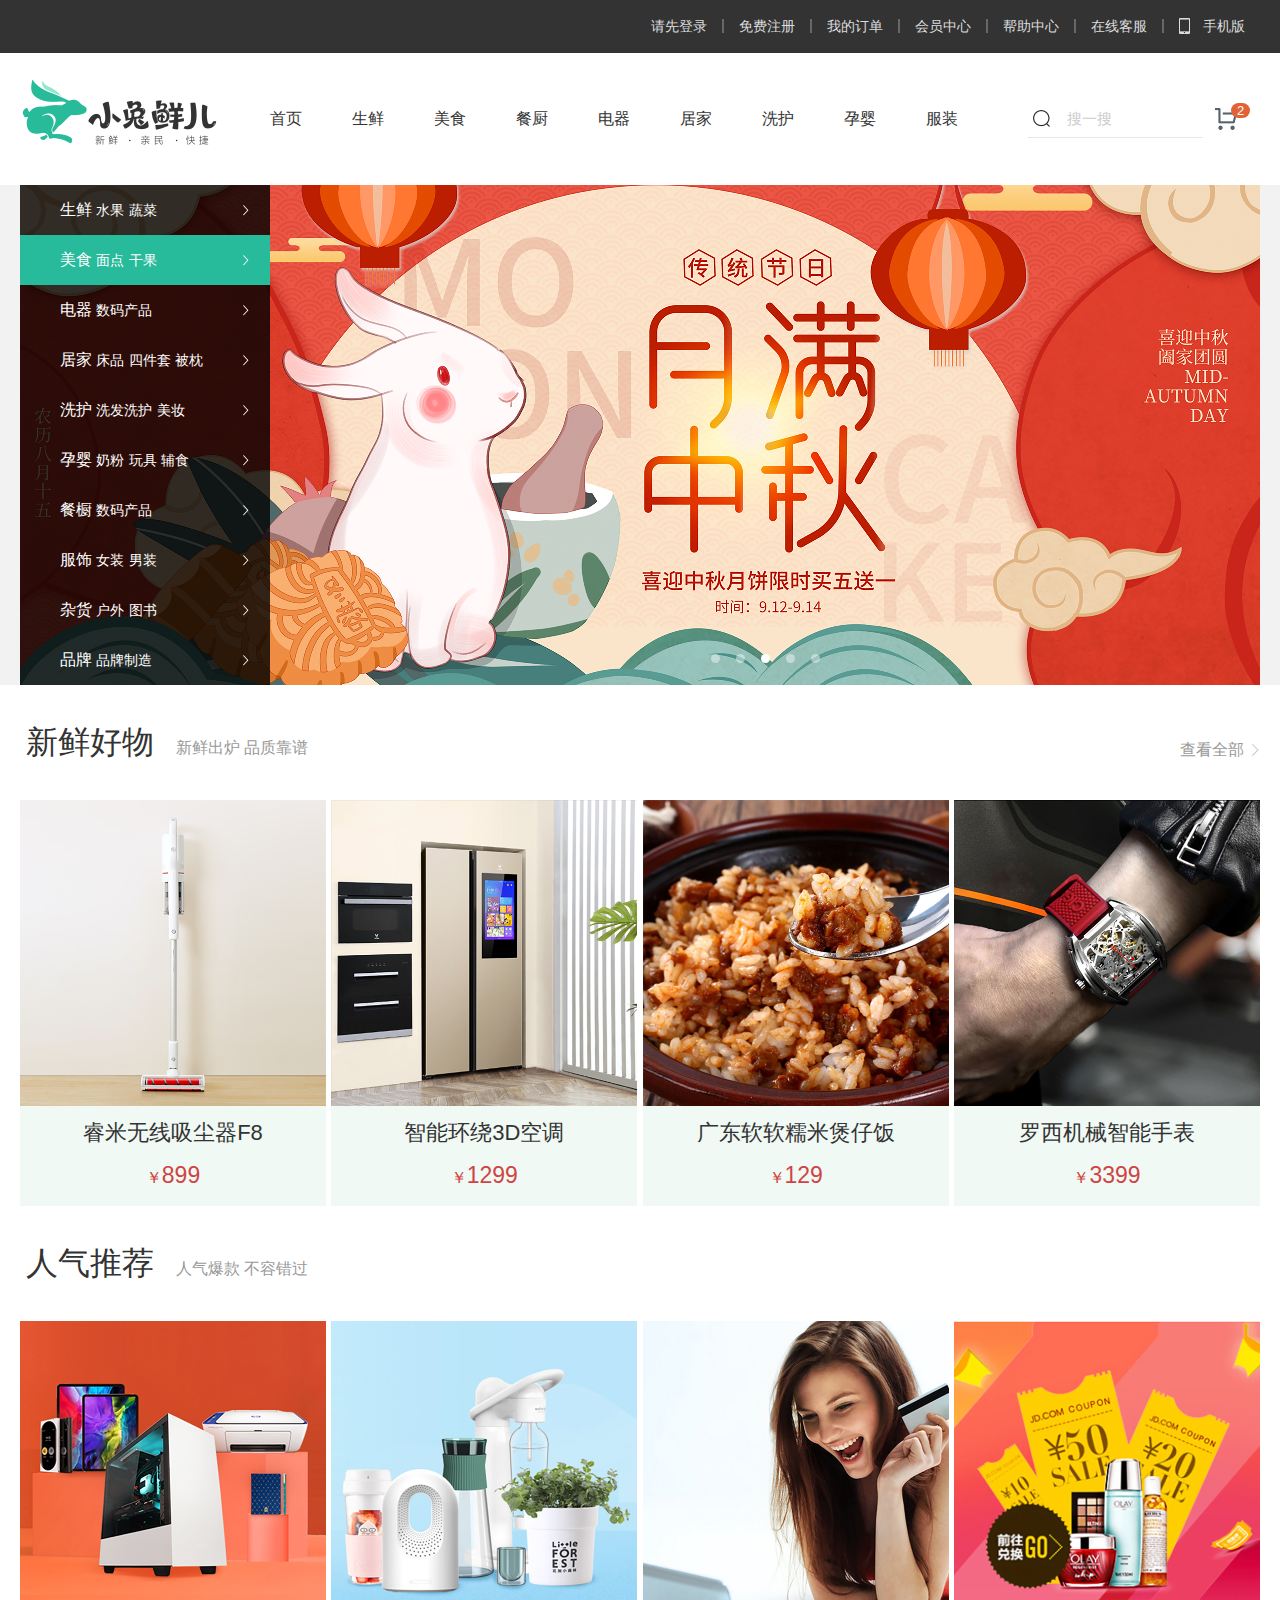
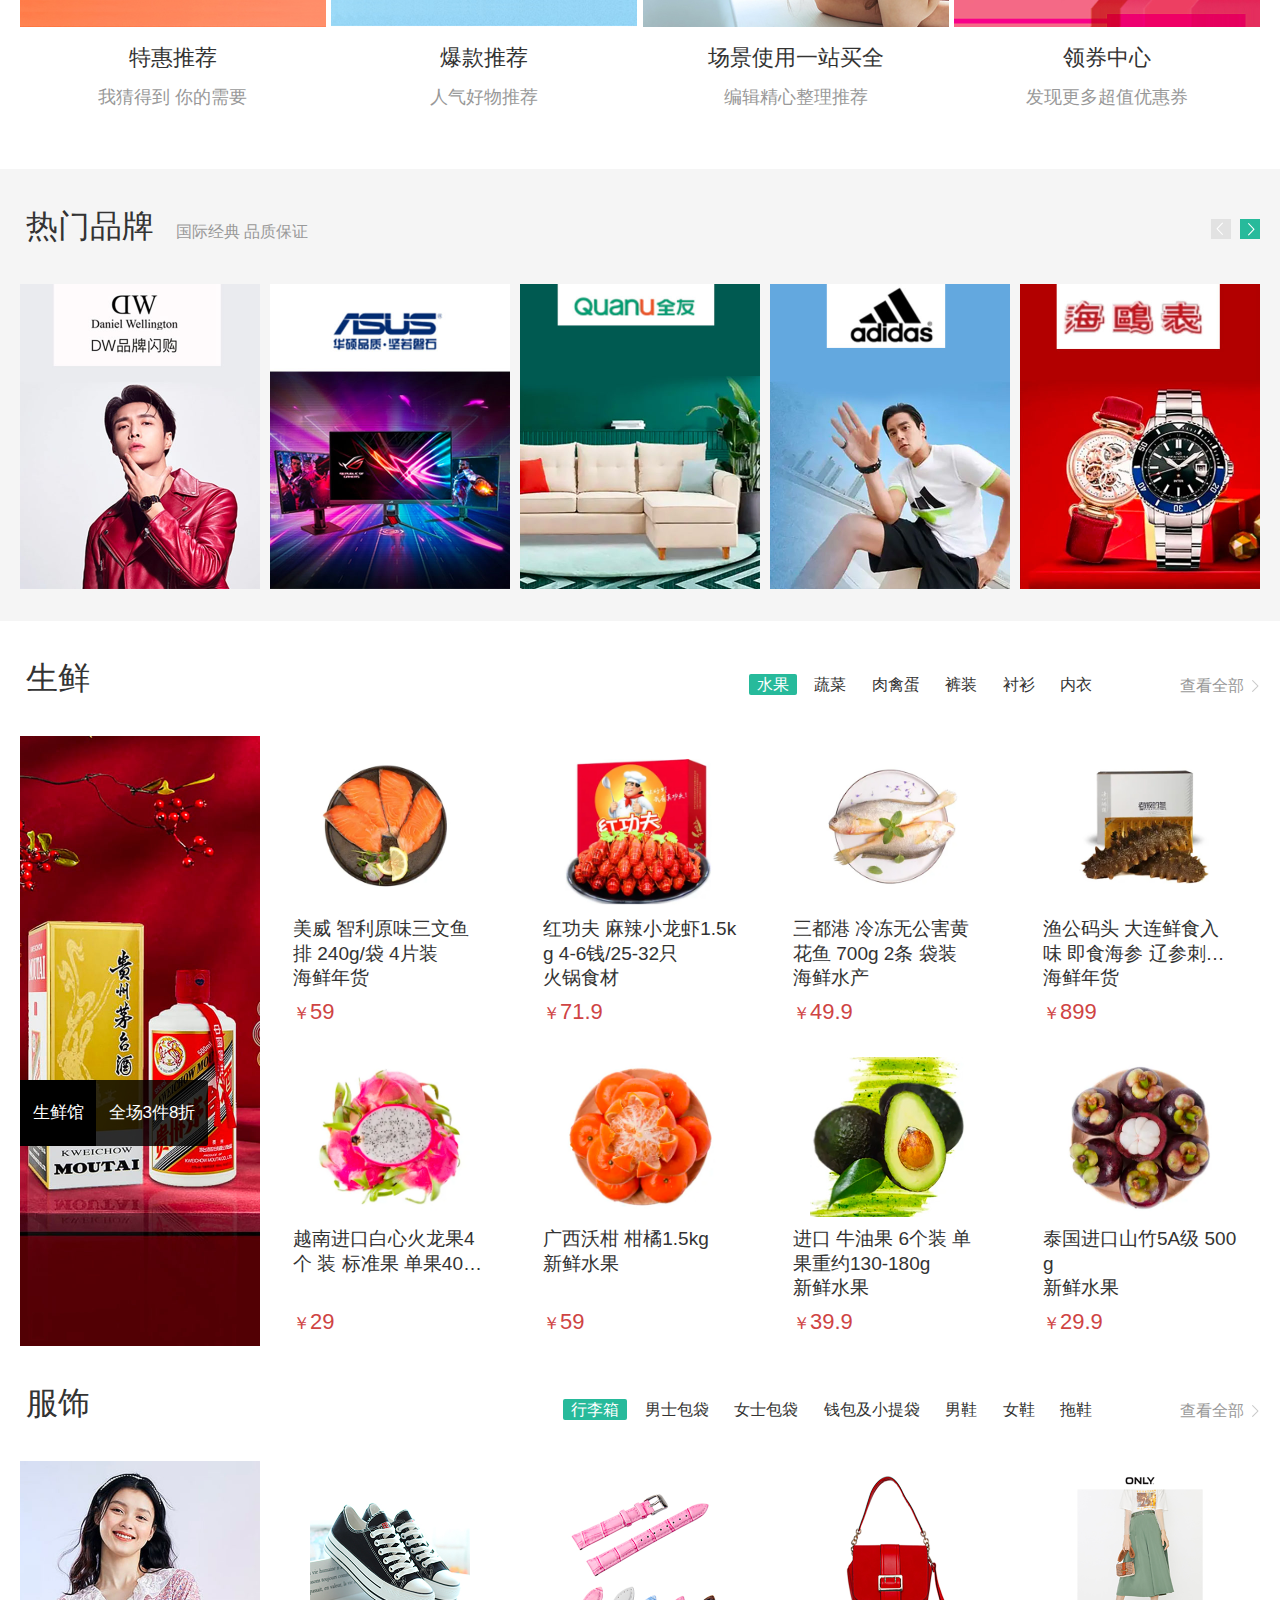
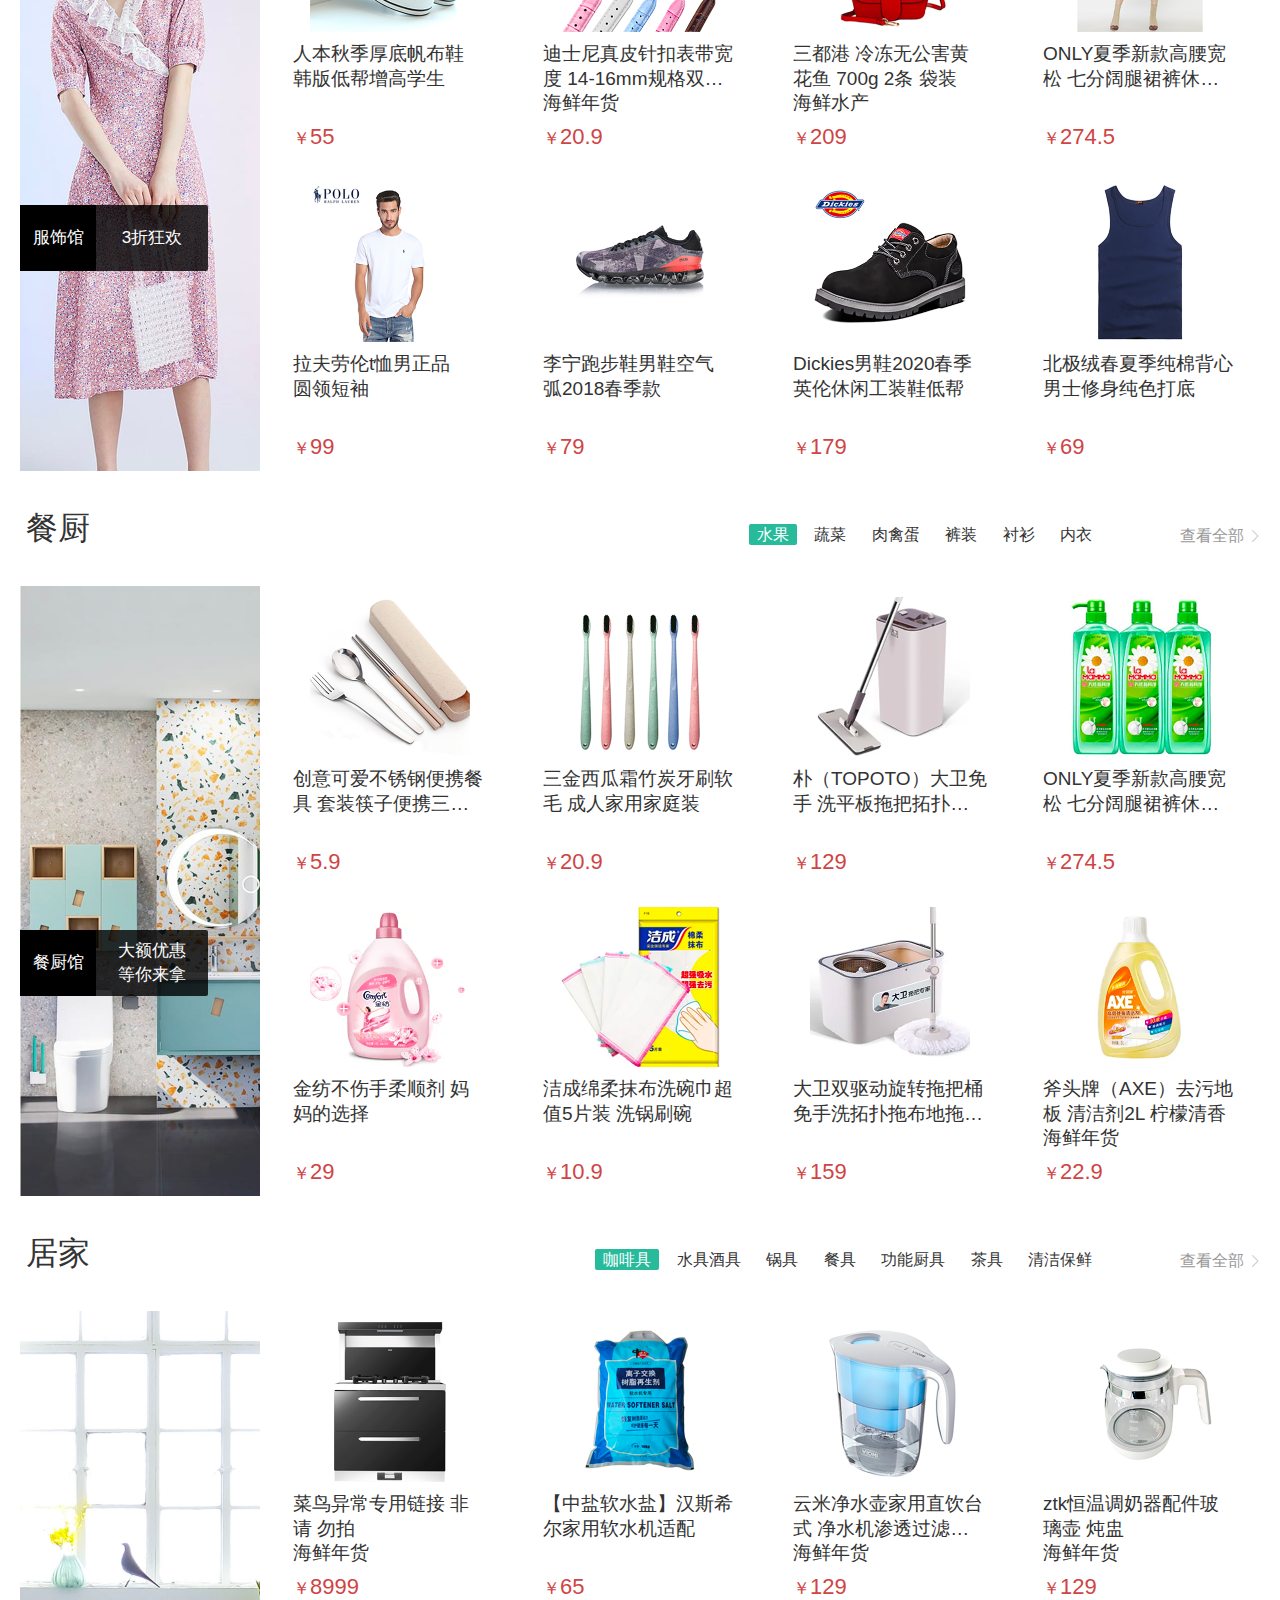
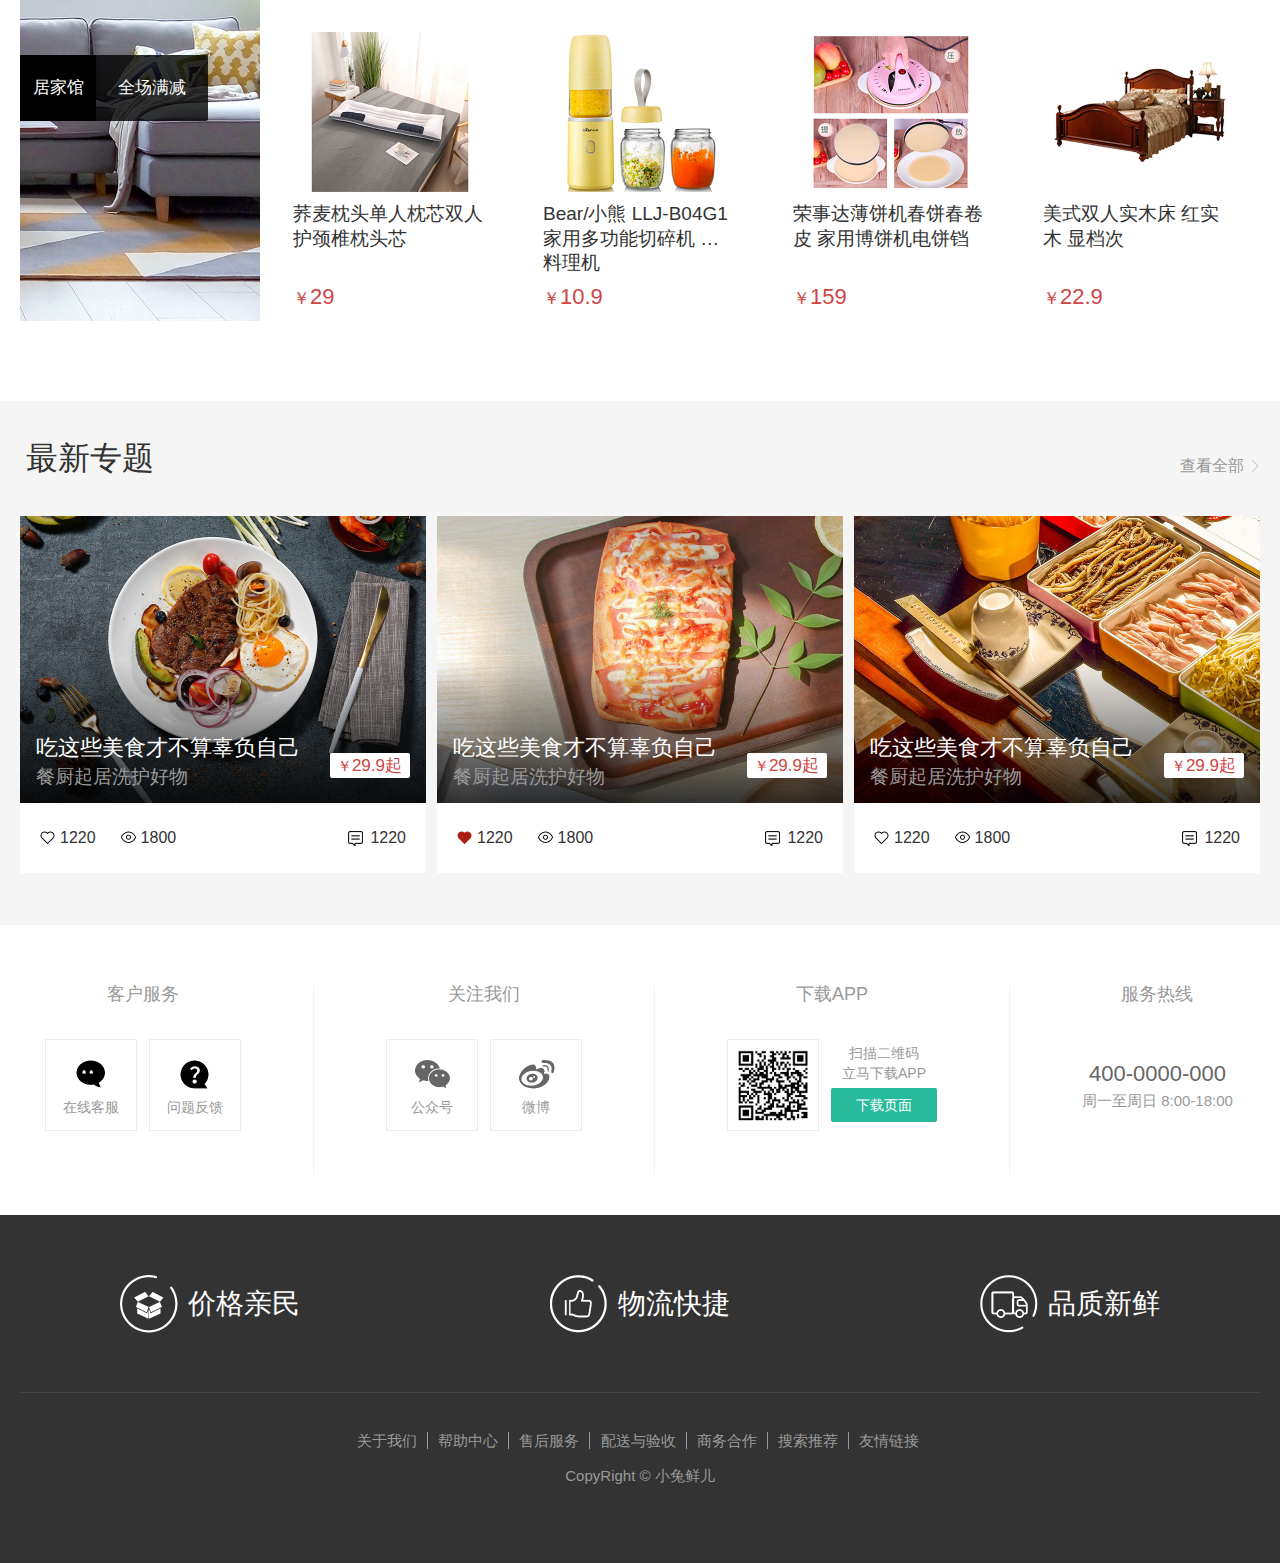
<file: index.html>
<!DOCTYPE html>
<html lang="en">

<head>
  <meta charset="UTF-8">
  <title>小兔鲜儿 - 新鲜 惠民 快捷!</title>
  <meta http-equiv="X-UA-Compatible" content="IE=edge">
  <meta name="renderer" content="webkit">
  <link rel="shortcut icon" href="./favicon.ico">
  <link rel="stylesheet" href="./css/common.css">
  <link rel="stylesheet" href="./css/index.css">
  <link rel="stylesheet" href="https://at.alicdn.com/t/font_2143783_iq6z4ey5vu.css">
  <script>
    // 检测 userAgent（浏览器信息）
    !(function () {
      const userAgent = navigator.userAgent
      // 验证是否为Android或iPhone
      const android = userAgent.match(/(Android);?[\s\/]+([\d.]+)?/)
      const iphone = userAgent.match(/(iPhone\sOS)\s([\d_]+)/)

      // 如果是Android或iPhone，则跳转至移动站点
      if (android || iphone) {
        location.href = 'http://m.itcast.cn'
      }

    })()
  </script>
</head>

<body>
  <!-- 项部导航 -->
  <div class="xtx_topnav">
    <div class="wrapper">
      <!-- 顶部导航 -->
      <ul class="xtx_navs">
        <li>
          <a href="./login.html">请先登录</a>
        </li>
        <li>
          <a href="./register.html">免费注册</a>
        </li>
        <li>
          <a href="./center-order.html">我的订单</a>
        </li>
        <li>
          <a href="./center.html">会员中心</a>
        </li>
        <li>
          <a href="javascript:;">帮助中心</a>
        </li>
        <li>
          <a href="javascript:;">在线客服</a>
        </li>
        <li>
          <a href="javascript:;">
            <i class="mobile sprites"></i>
            手机版
          </a>
        </li>
      </ul>
    </div>
  </div>
  <!-- 头部 -->
  <div class="xtx_header">
    <div class="wrapper">
      <!-- 网站Logo -->
      <h1 class="xtx_logo"><a href="/">小兔鲜儿</a></h1>
      <!-- 主导航 -->
      <div class="xtx_navs">
        <ul class="clearfix">
          <li>
            <a href="./index.html">首页</a>
          </li>
          <li>
            <a href="./category01.html">生鲜</a>
          </li>
          <li>
            <a href="./category01.html">美食</a>
          </li>
          <li>
            <a href="./category01.html">餐厨</a>
          </li>
          <li>
            <a href="./category01.html">电器</a>
          </li>
          <li>
            <a href="./category01.html">居家</a>
          </li>
          <li>
            <a href="./category01.html">洗护</a>
          </li>
          <li>
            <a href="./category01.html">孕婴</a>
          </li>
          <li>
            <a href="./category01.html">服装</a>
          </li>
        </ul>
      </div>
      <!-- 站内搜索 -->
      <div class="xtx_search clearfix">
        <!-- 购物车 -->
        <a href="./cart-none.html" class="xtx_search_cart sprites">
          <i>2</i>
        </a>
        <!-- 搜索框 -->
        <div class="xtx_search_wrapper">
          <input type="text" placeholder="搜一搜" onclick="location.href='./search.html'">
        </div>
      </div>
    </div>
  </div>
  <!-- 分类及焦点图 -->
  <div class="xtx_entry">
    <div class="wrapper">
      <!-- 分类 -->
      <div class="xtx_category">
        <!-- 顶级分类 -->
        <ul class="xtx_category_super">
          <li>
            <a href="javascript:;">
              生鲜
              <small>水果</small>
              <small>蔬菜</small>
            </a>
            <i class="sprites"></i>
          </li>
          <li class="active">
            <a href="javascript:;">
              美食
              <small>面点</small>
              <small>干果</small>
            </a>
            <i class="sprites"></i>
          </li>
          <li>
            <a href="javascript:;">
              电器
              <small>数码产品</small>
            </a>
            <i class="sprites"></i>
          </li>
          <li>
            <a href="javascript:;">
              居家
              <small>床品</small>
              <small>四件套</small>
              <small>被枕</small>
            </a>
            <i class="sprites"></i>
          </li>
          <li>
            <a href="javascript:;">
              洗护
              <small>洗发洗护</small>
              <small>美妆</small>
            </a>
            <i class="sprites"></i>
          </li>
          <li>
            <a href="javascript:;">
              孕婴
              <small>奶粉</small>
              <small>玩具</small>
              <small>辅食</small>
            </a>
            <i class="sprites"></i>
          </li>
          <li>
            <a href="javascript:;">
              餐橱
              <small>数码产品</small>
            </a>
            <i class="sprites"></i>
          </li>
          <li>
            <a href="javascript:;">
              服饰
              <small>女装</small>
              <small>男装</small>
            </a>
            <i class="sprites"></i>
          </li>
          <li>
            <a href="javascript:;">
              杂货
              <small>户外</small>
              <small>图书</small>
            </a>
            <i class="sprites"></i>
          </li>
          <li>
            <a href="javascript:;">
              品牌
              <small>品牌制造</small>
            </a>
            <i class="sprites"></i>
          </li>
        </ul>
        <!-- 子分类 -->
        <div class="xtx_category_subset">

        </div>
      </div>
      <!-- 焦点图 -->
      <div class="xtx_banner">

        <ul>
          <li>
            <a href="javascript:;">
              <img src="./uploads/banner_1.png" alt="">
            </a>
          </li>
        </ul>
        <!-- 切换按钮  -->
        <a href="javascript:;" class="prev sprites"></a>
        <a href="javascript:;" class="next sprites"></a>
        <!-- 指示器 -->
        <div class="indicator">
          <span></span>
          <span></span>
          <span class="active"></span>
          <span></span>
          <span></span>
        </div>

      </div>
    </div>
  </div>
  <!-- 新鲜好物 -->
  <div class="xtx_goods_new xtx_panel">
    <div class="wrapper">
      <!-- 面板头部 -->
      <div class="xtx_panel_header">
        <h3>新鲜好物<small>新鲜出炉 品质靠谱</small></h3>
        <a href="./index-new.html" class="more">
          查看全部<i class="sprites"></i>
        </a>
      </div>
      <!-- 商品列表 -->
      <div class="xtx_panel_goods_1">
        <a href="javascript:;">
          <img src="./uploads/new_goods_1.jpg" alt="">
          <span class="name">睿米无线吸尘器F8</span>
          <span class="price"><small>￥</small>899</span>
        </a>
        <a href="javascript:;">
          <img src="./uploads/new_goods_2.jpg" alt="">
          <span class="name">智能环绕3D空调</span>
          <span class="price"><small>￥</small>1299</span>
        </a>
        <a href="javascript:;">
          <img src="./uploads/new_goods_3.jpg" alt="">
          <span class="name">广东软软糯米煲仔饭</span>
          <span class="price"><small>￥</small>129</span>
        </a>
        <a href="javascript:;">
          <img src="./uploads/new_goods_4.jpg" alt="">
          <span class="name">罗西机械智能手表</span>
          <span class="price"><small>￥</small>3399</span>
        </a>
      </div>
    </div>
  </div>
  <!-- 人气推荐 -->
  <div class="xtx_goods_popular xtx_panel">
    <div class="wrapper">
      <!-- 面板头部 -->
      <div class="xtx_panel_header">
        <h3>人气推荐<small>人气爆款 不容错过</small></h3>
      </div>
      <!-- 商品列表 -->
      <div class="xtx_panel_goods_1">
        <a href="javascript:;">
          <img src="./uploads/popular_1.jpg">
          <span class="title">特惠推荐</span>
          <span class="alt">我猜得到 你的需要</span>
        </a>
        <a href="./index-hot.html">
          <img src="./uploads/popular_2.jpg">
          <span class="title">爆款推荐</span>
          <span class="alt">人气好物推荐</span>
        </a>
        <a href="./index-one.html">
          <img src="./uploads/popular_3.jpg">
          <span class="title">场景使用一站买全</span>
          <span class="alt">编辑精心整理推荐</span>
        </a>
        <a href="javascript:;">
          <img src="./uploads/popular_4.jpg">
          <span class="title">领券中心</span>
          <span class="alt">发现更多超值优惠券</span>
        </a>
      </div>
    </div>
  </div>
  <!-- 热门品牌 -->
  <div class="xtx_goods_brand xtx_panel">
    <div class="wrapper">
      <div class="xtx_panel_header">
        <h3>热门品牌<small>国际经典 品质保证</small></h3>
        <div class="page-bar">
          <a href="javascript:;" class="prev sprites"></a>
          <a href="javascript:;" class="next sprites active"></a>
        </div>
      </div>
      <!-- 商品列表 -->
      <div class="xtx_goods">
        <ul>
          <li>
            <a href="./index-brand.html">
              <img src="./uploads/brand_goods_1.jpg" alt="">
            </a>
            <a href="./brand-list.html">
              <img src="./uploads/brand_goods_2.jpg" alt="">
            </a>
            <a href="javascript:;">
              <img src="./uploads/brand_goods_3.jpg" alt="">
            </a>
            <a href="javascript:;">
              <img src="./uploads/brand_goods_4.jpg" alt="">
            </a>
            <a href="javascript:;">
              <img src="./uploads/brand_goods_5.jpg" alt="">
            </a>
          </li>
        </ul>
      </div>
    </div>
  </div>
  <!-- 分类商品 -->
  <div class="xtx_goods_category xtx_panel">
    <div class="wrapper">
      <!-- 生鲜 -->
      <div class="xtx_panel_header">
        <h3>生鲜</h3>
        <a href="javascript:;" class="more">
          查看全部<i class="sprites"></i>
        </a>
        <div class="tabs-bar">
          <a href="javascript:;" class="active">水果</a>
          <a href="javascript:;">蔬菜</a>
          <a href="javascript:;">肉禽蛋</a>
          <a href="javascript:;">裤装</a>
          <a href="javascript:;">衬衫</a>
          <a href="javascript:;">内衣</a>
        </div>
      </div>
      <!-- 商品列表 -->
      <div class="xtx_panel_goods_2">
        <ul class="clearfix">
          <li>
            <a href="javascript:;">
              <img src="./uploads/fresh_goods_cover.jpg" alt="">
            </a>
            <div class="label">
              <span>生鲜馆</span>
              <span>全场3件8折</span>
            </div>
          </li>
          <li>
            <!-- 商品图片 -->
            <a href="javascript:;">
              <div class="img-box">
                <img src="./uploads/fresh_goods_1.jpg" alt="">
              </div>
            </a>
            <!-- 商品信息 -->
            <div class="meta">
              <p class="name">美威 智利原味三文鱼排 240g/袋 4片装</p>
              <p class="flag">海鲜年货</p>
              <p class="price"><small>￥</small>59</p>
            </div>
            <!-- 其它 -->
            <div class="extra">
              <a href="javascript:;">
                <span>找相似</span>
                <span>发现现多宝贝&gt;</span>
              </a>
            </div>
          </li>
          <li>
            <a href="javascript:;">
              <div class="img-box">
                <img src="./uploads/fresh_goods_2.jpg" alt="">
              </div>
            </a>
            <div class="meta">
              <p class="name">红功夫 麻辣小龙虾1.5kg 4-6钱/25-32只</p>
              <p class="flag">火锅食材</p>
              <p class="price"><small>￥</small>71.9</p>
            </div>
            <!-- 其它 -->
            <div class="extra">
              <a href="javascript:;">
                <span>找相似</span>
                <span>发现现多宝贝&gt;</span>
              </a>
            </div>
          </li>
          <li>
            <a href="javascript:;">
              <div class="img-box">
                <img src="./uploads/fresh_goods_3.jpg" alt="">
              </div>
            </a>
            <div class="meta">
              <p class="name">三都港 冷冻无公害黄花鱼 700g 2条 袋装</p>
              <p class="flag">海鲜水产</p>
              <p class="price"><small>￥</small>49.9</p>
            </div>
            <!-- 其它 -->
            <div class="extra">
              <a href="javascript:;">
                <span>找相似</span>
                <span>发现现多宝贝&gt;</span>
              </a>
            </div>
          </li>
          <li>
            <a href="javascript:;">
              <div class="img-box">
                <img src="./uploads/fresh_goods_4.jpg" alt="">
              </div>
            </a>
            <div class="meta">
              <p class="name">渔公码头 大连鲜食入味 即食海参 辽参刺参 调味海</p>
              <p class="flag">海鲜年货</p>
              <p class="price"><small>￥</small>899</p>
            </div>
            <!-- 其它 -->
            <div class="extra">
              <a href="javascript:;">
                <span>找相似</span>
                <span>发现现多宝贝&gt;</span>
              </a>
            </div>
          </li>
          <li>
            <a href="javascript:;">
              <div class="img-box">
                <img src="./uploads/fresh_goods_5.jpg" alt="">
              </div>
            </a>
            <div class="meta">
              <p class="name">越南进口白心火龙果4个 装 标准果 单果400-550g </p>
              <p class="flag"></p>
              <p class="price"><small>￥</small>29</p>
            </div>
            <!-- 其它 -->
            <div class="extra">
              <a href="javascript:;">
                <span>找相似</span>
                <span>发现现多宝贝&gt;</span>
              </a>
            </div>
          </li>
          <li>
            <a href="javascript:;">
              <div class="img-box">
                <img src="./uploads/fresh_goods_6.jpg" alt="">
              </div>
            </a>
            <div class="meta">
              <p class="name">广西沃柑 柑橘1.5kg</p>
              <p class="flag">新鲜水果</p>
              <p class="price"><small>￥</small>59</p>
            </div>
            <!-- 其它 -->
            <div class="extra">
              <a href="javascript:;">
                <span>找相似</span>
                <span>发现现多宝贝&gt;</span>
              </a>
            </div>
          </li>
          <li>
            <a href="javascript:;">
              <div class="img-box">
                <img src="./uploads/fresh_goods_7.jpg" alt="">
              </div>
            </a>
            <div class="meta">
              <p class="name">进口 牛油果 6个装 单果重约130-180g</p>
              <p class="flag">新鲜水果</p>
              <p class="price"><small>￥</small>39.9</p>
            </div>
            <!-- 其它 -->
            <div class="extra">
              <a href="javascript:;">
                <span>找相似</span>
                <span>发现现多宝贝&gt;</span>
              </a>
            </div>
          </li>
          <li>
            <a href="javascript:;">
              <div class="img-box">
                <img src="./uploads/fresh_goods_8.jpg" alt="">
              </div>
            </a>
            <div class="meta">
              <p class="name">泰国进口山竹5A级 500g </p>
              <p class="flag">新鲜水果</p>
              <p class="price"><small>￥</small>29.9</p>
            </div>
            <!-- 其它 -->
            <div class="extra">
              <a href="javascript:;">
                <span>找相似</span>
                <span>发现现多宝贝&gt;</span>
              </a>
            </div>
          </li>
        </ul>
      </div>

      <!-- 服饰 -->
      <div class="xtx_panel_header">
        <h3>服饰</h3>
        <a href="javascript:;" class="more">
          查看全部<i class="sprites"></i>
        </a>
        <div class="tabs-bar">
          <a href="javascript:;" class="active">行李箱</a>
          <a href="javascript:;">男士包袋</a>
          <a href="javascript:;">女士包袋</a>
          <a href="javascript:;">钱包及小提袋</a>
          <a href="javascript:;">男鞋</a>
          <a href="javascript:;">女鞋</a>
          <a href="javascript:;">拖鞋</a>
        </div>
      </div>
      <!-- 商品列表 -->
      <div class="xtx_panel_goods_2">
        <ul class="clearfix">
          <li>
            <a href="javascript:;">
              <img src="./uploads/clothes_goods_cover.jpg" alt="">
            </a>
            <div class="label">
              <span>服饰馆</span>
              <span>3折狂欢</span>
            </div>
          </li>
          <li>
            <!-- 商品图片 -->
            <a href="javascript:;">
              <div class="img-box">
                <img src="./uploads/clothes_goods_1.jpg" alt="">
              </div>
            </a>
            <!-- 商品信息 -->
            <div class="meta">
              <p class="name">人本秋季厚底帆布鞋 韩版低帮增高学生</p>
              <p class="flag"></p>
              <p class="price"><small>￥</small>55</p>
            </div>
            <!-- 其它 -->
            <div class="extra">
              <a href="javascript:;">
                <span>找相似</span>
                <span>发现现多宝贝&gt;</span>
              </a>
            </div>
          </li>
          <li>
            <a href="javascript:;">
              <div class="img-box">
                <img src="./uploads/clothes_goods_2.jpg" alt="">
              </div>
            </a>
            <div class="meta">
              <p class="name">迪士尼真皮针扣表带宽度 14-16mm规格双色压纹 女表带</p>
              <p class="flag">海鲜年货</p>
              <p class="price"><small>￥</small>20.9</p>
            </div>
            <!-- 其它 -->
            <div class="extra">
              <a href="javascript:;">
                <span>找相似</span>
                <span>发现现多宝贝&gt;</span>
              </a>
            </div>
          </li>
          <li>
            <a href="javascript:;">
              <div class="img-box">
                <img src="./uploads/clothes_goods_3.jpg" alt="">
              </div>
            </a>
            <div class="meta">
              <p class="name">三都港 冷冻无公害黄花鱼 700g 2条 袋装</p>
              <p class="flag">海鲜水产</p>
              <p class="price"><small>￥</small>209</p>
            </div>
            <!-- 其它 -->
            <div class="extra">
              <a href="javascript:;">
                <span>找相似</span>
                <span>发现现多宝贝&gt;</span>
              </a>
            </div>
          </li>
          <li>
            <a href="javascript:;">
              <div class="img-box">
                <img src="./uploads/clothes_goods_4.jpg" alt="">
              </div>
            </a>
            <div class="meta">
              <p class="name">ONLY夏季新款高腰宽松 七分阔腿裙裤休闲裤</p>
              <p class="flag"></p>
              <p class="price"><small>￥</small>274.5</p>
            </div>
            <!-- 其它 -->
            <div class="extra">
              <a href="javascript:;">
                <span>找相似</span>
                <span>发现现多宝贝&gt;</span>
              </a>
            </div>
          </li>
          <li>
            <a href="javascript:;">
              <div class="img-box">
                <img src="./uploads/clothes_goods_5.jpg" alt="">
              </div>
            </a>
            <div class="meta">
              <p class="name">拉夫劳伦t恤男正品 </p>
              <p class="flag">圆领短袖</p>
              <p class="price"><small>￥</small>99</p>
            </div>
            <!-- 其它 -->
            <div class="extra">
              <a href="javascript:;">
                <span>找相似</span>
                <span>发现现多宝贝&gt;</span>
              </a>
            </div>
          </li>
          <li>
            <a href="javascript:;">
              <div class="img-box">
                <img src="./uploads/clothes_goods_6.jpg" alt="">
              </div>
            </a>
            <div class="meta">
              <p class="name">李宁跑步鞋男鞋空气 弧2018春季款</p>
              <p class="flag"></p>
              <p class="price"><small>￥</small>79</p>
            </div>
            <!-- 其它 -->
            <div class="extra">
              <a href="javascript:;">
                <span>找相似</span>
                <span>发现现多宝贝&gt;</span>
              </a>
            </div>
          </li>
          <li>
            <a href="javascript:;">
              <div class="img-box">
                <img src="./uploads/clothes_goods_7.jpg" alt="">
              </div>
            </a>
            <div class="meta">
              <p class="name">Dickies男鞋2020春季 英伦休闲工装鞋低帮</p>
              <p class="flag"></p>
              <p class="price"><small>￥</small>179</p>
            </div>
            <!-- 其它 -->
            <div class="extra">
              <a href="javascript:;">
                <span>找相似</span>
                <span>发现现多宝贝&gt;</span>
              </a>
            </div>
          </li>
          <li>
            <a href="javascript:;">
              <div class="img-box">
                <img src="./uploads/clothes_goods_8.jpg" alt="">
              </div>
            </a>
            <div class="meta">
              <p class="name">北极绒春夏季纯棉背心 男士修身纯色打底</p>
              <p class="flag"></p>
              <p class="price"><small>￥</small>69</p>
            </div>
            <!-- 其它 -->
            <div class="extra">
              <a href="javascript:;">
                <span>找相似</span>
                <span>发现现多宝贝&gt;</span>
              </a>
            </div>
          </li>
        </ul>
      </div>

      <!-- 餐厨 -->
      <div class="xtx_panel_header">
        <h3>餐厨</h3>
        <a href="javascript:;" class="more">
          查看全部<i class="sprites"></i>
        </a>
        <div class="tabs-bar">
          <a href="javascript:;" class="active">水果</a>
          <a href="javascript:;">蔬菜</a>
          <a href="javascript:;">肉禽蛋</a>
          <a href="javascript:;">裤装</a>
          <a href="javascript:;">衬衫</a>
          <a href="javascript:;">内衣</a>
        </div>
      </div>
      <!-- 商品列表 -->
      <div class="xtx_panel_goods_2">
        <ul class="clearfix">
          <li>
            <a href="javascript:;">
              <img src="./uploads/kitchen_goods_cover.jpg" alt="">
            </a>
            <div class="label">
              <span>餐厨馆</span>
              <span>大额优惠<br>等你来拿</span>
            </div>
          </li>
          <li>
            <!-- 商品图片 -->
            <a href="javascript:;">
              <div class="img-box">
                <img src="./uploads/kitchen_goods_1.jpg" alt="">
              </div>
            </a>
            <!-- 商品信息 -->
            <div class="meta">
              <p class="name">创意可爱不锈钢便携餐具 套装筷子便携三件套</p>
              <p class="flag"></p>
              <p class="price"><small>￥</small>5.9</p>
            </div>
            <!-- 其它 -->
            <div class="extra">
              <a href="javascript:;">
                <span>找相似</span>
                <span>发现现多宝贝&gt;</span>
              </a>
            </div>
          </li>
          <li>
            <a href="javascript:;">
              <div class="img-box">
                <img src="./uploads/kitchen_goods_2.jpg" alt="">
              </div>
            </a>
            <div class="meta">
              <p class="name">三金西瓜霜竹炭牙刷软毛 成人家用家庭装</p>
              <p class="flag"></p>
              <p class="price"><small>￥</small>20.9</p>
            </div>
            <!-- 其它 -->
            <div class="extra">
              <a href="javascript:;">
                <span>找相似</span>
                <span>发现现多宝贝&gt;</span>
              </a>
            </div>
          </li>
          <li>
            <a href="javascript:;">
              <div class="img-box">
                <img src="./uploads/kitchen_goods_3.jpg" alt="">
              </div>
            </a>
            <div class="meta">
              <p class="name">朴（TOPOTO）大卫免手 洗平板拖把拓扑懒人木地 板刮刮乐桶拖布</p>
              <p class="flag"></p>
              <p class="price"><small>￥</small>129</p>
            </div>
            <!-- 其它 -->
            <div class="extra">
              <a href="javascript:;">
                <span>找相似</span>
                <span>发现现多宝贝&gt;</span>
              </a>
            </div>
          </li>
          <li>
            <a href="javascript:;">
              <div class="img-box">
                <img src="./uploads/kitchen_goods_4.jpg" alt="">
              </div>
            </a>
            <div class="meta">
              <p class="name">ONLY夏季新款高腰宽松 七分阔腿裙裤休闲裤</p>
              <p class="flag"></p>
              <p class="price"><small>￥</small>274.5</p>
            </div>
            <!-- 其它 -->
            <div class="extra">
              <a href="javascript:;">
                <span>找相似</span>
                <span>发现现多宝贝&gt;</span>
              </a>
            </div>
          </li>
          <li>
            <a href="javascript:;">
              <div class="img-box">
                <img src="./uploads/kitchen_goods_5.jpg" alt="">
              </div>
            </a>
            <div class="meta">
              <p class="name">金纺不伤手柔顺剂 妈妈的选择</p>
              <p class="flag"></p>
              <p class="price"><small>￥</small>29</p>
            </div>
            <!-- 其它 -->
            <div class="extra">
              <a href="javascript:;">
                <span>找相似</span>
                <span>发现现多宝贝&gt;</span>
              </a>
            </div>
          </li>
          <li>
            <a href="javascript:;">
              <div class="img-box">
                <img src="./uploads/kitchen_goods_6.jpg" alt="">
              </div>
            </a>
            <div class="meta">
              <p class="name">洁成绵柔抹布洗碗巾超 值5片装 洗锅刷碗</p>
              <p class="flag"></p>
              <p class="price"><small>￥</small>10.9</p>
            </div>
            <!-- 其它 -->
            <div class="extra">
              <a href="javascript:;">
                <span>找相似</span>
                <span>发现现多宝贝&gt;</span>
              </a>
            </div>
          </li>
          <li>
            <a href="javascript:;">
              <div class="img-box">
                <img src="./uploads/kitchen_goods_7.jpg" alt="">
              </div>
            </a>
            <div class="meta">
              <p class="name">大卫双驱动旋转拖把桶 免手洗拓扑拖布地拖墩布 </p>
              <p class="flag"></p>
              <p class="price"><small>￥</small>159</p>
            </div>
            <!-- 其它 -->
            <div class="extra">
              <a href="javascript:;">
                <span>找相似</span>
                <span>发现现多宝贝&gt;</span>
              </a>
            </div>
          </li>
          <li>
            <a href="javascript:;">
              <div class="img-box">
                <img src="./uploads/kitchen_goods_8.jpg" alt="">
              </div>
            </a>
            <div class="meta">
              <p class="name">斧头牌（AXE）去污地板 清洁剂2L 柠檬清香 </p>
              <p class="flag">海鲜年货</p>
              <p class="price"><small>￥</small>22.9</p>
            </div>
            <!-- 其它 -->
            <div class="extra">
              <a href="javascript:;">
                <span>找相似</span>
                <span>发现现多宝贝&gt;</span>
              </a>
            </div>
          </li>
        </ul>
      </div>

      <!-- 居家 -->
      <div class="xtx_panel_header">
        <h3>居家</h3>
        <a href="javascript:;" class="more">
          查看全部<i class="sprites"></i>
        </a>
        <div class="tabs-bar">
          <a href="javascript:;" class="active">咖啡具</a>
          <a href="javascript:;">水具酒具</a>
          <a href="javascript:;">锅具</a>
          <a href="javascript:;">餐具</a>
          <a href="javascript:;">功能厨具</a>
          <a href="javascript:;">茶具</a>
          <a href="javascript:;">清洁保鲜</a>
        </div>
      </div>
      <!-- 商品列表 -->
      <div class="xtx_panel_goods_2">
        <ul class="clearfix">
          <li>
            <a href="javascript:;">
              <img src="./uploads/home_goods_cover.jpg" alt="">
            </a>
            <div class="label">
              <span>居家馆</span>
              <span>全场满减</span>
            </div>
          </li>
          <li>
            <!-- 商品图片 -->
            <a href="javascript:;">
              <div class="img-box">
                <img src="./uploads/home_goods_1.jpg" alt="">
              </div>
            </a>
            <!-- 商品信息 -->
            <div class="meta">
              <p class="name">菜鸟异常专用链接 非请 勿拍</p>
              <p class="flag">海鲜年货</p>
              <p class="price"><small>￥</small>8999</p>
            </div>
            <!-- 其它 -->
            <div class="extra">
              <a href="javascript:;">
                <span>找相似</span>
                <span>发现现多宝贝&gt;</span>
              </a>
            </div>
          </li>
          <li>
            <a href="javascript:;">
              <div class="img-box">
                <img src="./uploads/home_goods_2.jpg" alt="">
              </div>
            </a>
            <div class="meta">
              <p class="name">【中盐软水盐】汉斯希 尔家用软水机适配</p>
              <p class="flag"></p>
              <p class="price"><small>￥</small>65</p>
            </div>
            <!-- 其它 -->
            <div class="extra">
              <a href="javascript:;">
                <span>找相似</span>
                <span>发现现多宝贝&gt;</span>
              </a>
            </div>
          </li>
          <li>
            <a href="javascript:;">
              <div class="img-box">
                <img src="./uploads/home_goods_3.jpg" alt="">
              </div>
            </a>
            <div class="meta">
              <p class="name">云米净水壶家用直饮台式 净水机渗透过滤自来水</p>
              <p class="flag">海鲜年货</p>
              <p class="price"><small>￥</small>129</p>
            </div>
            <!-- 其它 -->
            <div class="extra">
              <a href="javascript:;">
                <span>找相似</span>
                <span>发现现多宝贝&gt;</span>
              </a>
            </div>
          </li>
          <li>
            <a href="javascript:;">
              <div class="img-box">
                <img src="./uploads/home_goods_4.jpg" alt="">
              </div>
            </a>
            <div class="meta">
              <p class="name">ztk恒温调奶器配件玻璃壶 炖盅</p>
              <p class="flag">海鲜年货</p>
              <p class="price"><small>￥</small>129</p>
            </div>
            <!-- 其它 -->
            <div class="extra">
              <a href="javascript:;">
                <span>找相似</span>
                <span>发现现多宝贝&gt;</span>
              </a>
            </div>
          </li>
          <li>
            <a href="javascript:;">
              <div class="img-box">
                <img src="./uploads/home_goods_5.jpg" alt="">
              </div>
            </a>
            <div class="meta">
              <p class="name">荞麦枕头单人枕芯双人 护颈椎枕头芯</p>
              <p class="flag"></p>
              <p class="price"><small>￥</small>29</p>
            </div>
            <!-- 其它 -->
            <div class="extra">
              <a href="javascript:;">
                <span>找相似</span>
                <span>发现现多宝贝&gt;</span>
              </a>
            </div>
          </li>
          <li>
            <a href="javascript:;">
              <div class="img-box">
                <img src="./uploads/home_goods_6.jpg" alt="">
              </div>
            </a>
            <div class="meta">
              <p class="name">Bear/小熊 LLJ-B04G1 家用多功能切碎机 电动</p>
              <p class="flag">料理机</p>
              <p class="price"><small>￥</small>10.9</p>
            </div>
            <!-- 其它 -->
            <div class="extra">
              <a href="javascript:;">
                <span>找相似</span>
                <span>发现现多宝贝&gt;</span>
              </a>
            </div>
          </li>
          <li>
            <a href="javascript:;">
              <div class="img-box">
                <img src="./uploads/home_goods_7.jpg" alt="">
              </div>
            </a>
            <div class="meta">
              <p class="name">荣事达薄饼机春饼春卷皮 家用博饼机电饼铛 </p>
              <p class="flag"></p>
              <p class="price"><small>￥</small>159</p>
            </div>
            <!-- 其它 -->
            <div class="extra">
              <a href="javascript:;">
                <span>找相似</span>
                <span>发现现多宝贝&gt;</span>
              </a>
            </div>
          </li>
          <li>
            <a href="javascript:;">
              <div class="img-box">
                <img src="./uploads/home_goods_8.jpg" alt="">
              </div>
            </a>
            <div class="meta">
              <p class="name">美式双人实木床 红实木 显档次</p>
              <p class="flag"></p>
              <p class="price"><small>￥</small>22.9</p>
            </div>
            <!-- 其它 -->
            <div class="extra">
              <a href="javascript:;">
                <span>找相似</span>
                <span>发现现多宝贝&gt;</span>
              </a>
            </div>
          </li>
        </ul>
      </div>
    </div>
  </div>
  <!-- 最新主题 -->
  <div class="xtx_goods_topic xtx_panel">
    <div class="wrapper">
      <div class="xtx_panel_header">
        <h3>最新专题</h3>
        <a href="javascript:;" class="more">
          查看全部<i class="sprites"></i>
        </a>
      </div>
      <div class="xtx_topic">
        <ul class="clearfix">
          <li>
            <a href="javascript:;">
              <img src="./uploads/topic_goods_1.jpg" alt="">
              <div class="meta">
                <p class="title">
                  吃这些美食才不算辜负自己
                  <small>餐厨起居洗护好物</small>
                </p>
                <span class="price"><small>￥</small>29.9起</span>
              </div>
            </a>
            <div class="social">
              <span class="like">
                <i class="sprites"></i>1220
              </span>
              <span class="view">
                <i class="sprites"></i>1800
              </span>

              <span class="reply">
                <i class="sprites"></i>1220
              </span>
            </div>
          </li>
          <li>
            <a href="javascript:;">
              <img src="./uploads/topic_goods_2.jpg" alt="">
              <div class="meta">
                <p class="title">
                  吃这些美食才不算辜负自己
                  <small>餐厨起居洗护好物</small>
                </p>
                <span class="price"><small>￥</small>29.9起</span>
              </div>
            </a>
            <div class="social">
              <span class="liked">
                <i class="sprites"></i>1220
              </span>
              <span class="view">
                <i class="sprites"></i>1800
              </span>

              <span class="reply">
                <i class="sprites"></i>1220
              </span>
            </div>
          </li>
          <li>
            <a href="javascript:;">
              <img src="./uploads/topic_goods_3.jpg" alt="">
              <div class="meta">
                <p class="title">
                  吃这些美食才不算辜负自己
                  <small>餐厨起居洗护好物</small>
                </p>
                <span class="price"><small>￥</small>29.9起</span>
              </div>
            </a>
            <div class="social">
              <span class="like">
                <i class="sprites"></i>1220
              </span>
              <span class="view">
                <i class="sprites"></i>1800
              </span>

              <span class="reply">
                <i class="sprites"></i>1220
              </span>
            </div>
          </li>
        </ul>
      </div>
    </div>
  </div>
  <!-- 公共底部 -->
  <div class="xtx_footer clearfix">
    <div class="wrapper">
      <!-- 联系我们 -->
      <div class="contact clearfix">
        <dl>
          <dt>客户服务</dt>
          <dd class="chat">在线客服</dd>
          <dd class="feedback">问题反馈</dd>
        </dl>
        <dl>
          <dt>关注我们</dt>
          <dd class="weixin">公众号</dd>
          <dd class="weibo">微博</dd>
        </dl>
        <dl>
          <dt>下载APP</dt>
          <dd class="qrcode">
            <img src="./uploads/qrcode.jpg">
          </dd>
          <dd class="download">
            <span>扫描二维码</span>
            <span>立马下载APP</span>
            <a href="javascript:;">下载页面</a>
          </dd>
        </dl>
        <dl>
          <dt>服务热线</dt>
          <dd class="hotline">
            400-0000-000
            <small>周一至周日 8:00-18:00</small>
          </dd>
        </dl>
      </div>
    </div>
    <!-- 其它 -->
    <div class="extra">
      <div class="wrapper">
        <!-- 口号 -->
        <div class="slogan">
          <a href="javascript:;" class="price">价格亲民</a>
          <a href="javascript:;" class="express">物流快捷</a>
          <a href="javascript:;" class="quality">品质新鲜</a>
        </div>
        <!-- 版权信息 -->
        <div class="copyright">
          <p>
            <a href="javascript:;">关于我们</a>
            <a href="javascript:;">帮助中心</a>
            <a href="javascript:;">售后服务</a>
            <a href="javascript:;">配送与验收</a>
            <a href="javascript:;">商务合作</a>
            <a href="javascript:;">搜索推荐</a>
            <a href="javascript:;">友情链接</a>
          </p>
          <p>CopyRight &copy; 小兔鲜儿</p>
        </div>
      </div>
    </div>
  </div>

  <script>
    const login = document.querySelector('.xtx_navs li:first-child')
    const register = login.nextElementSibling

    function render() {
      const uname = localStorage.getItem('xtx-username')

      if (uname) {
        login.innerHTML = `<a href="javascript:;"><i class="iconfont icon-user">${uname
          }</i></a>`
        register.innerHTML = '<a href="javascript:;">退出登录</a>'
      }
      else {
        login.innerHTML = '<a href="./login.html">请先登录</a>'
        register.innerHTML = '<a href="./register.html">免费注册</a>'
      }
    }
    render()
    register.addEventListener('click', function () {
      localStorage.removeItem('xtx-username')
      render()
    })
    
  </script>
</body>

</html>
</file>
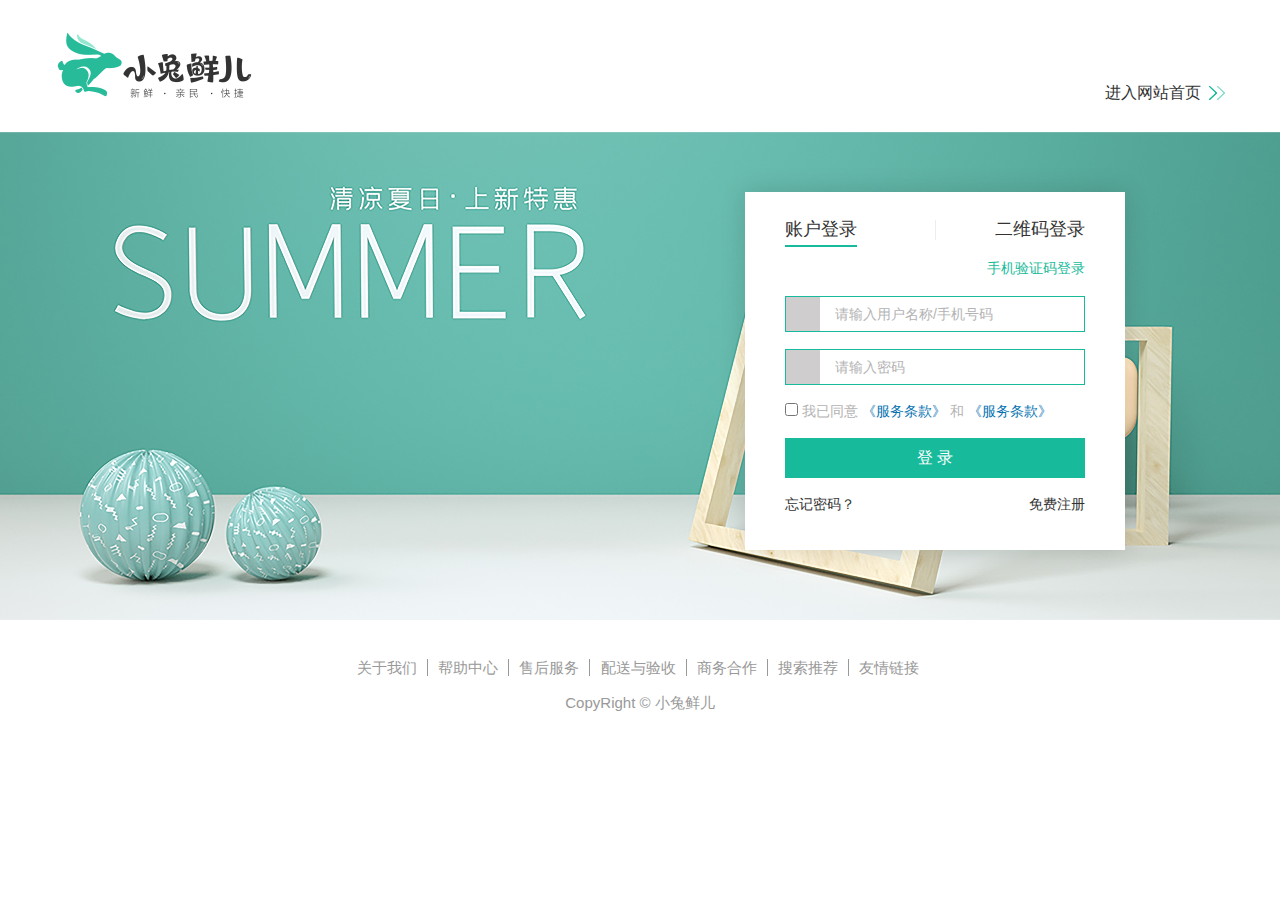
<file: login.html>
<!DOCTYPE html>
<html lang="en">

<head>
  <meta charset="UTF-8">
  <title>小兔鲜儿 - 新鲜 惠民 快捷!</title>
  <meta http-equiv="X-UA-Compatible" content="IE=edge">
  <meta name="renderer" content="webkit">
  <link rel="shortcut icon" href="./favicon.ico">
  <link rel="stylesheet" href="./css/common.css">
  <link rel="stylesheet" href="./css/login.css">
  <link rel="stylesheet" href="https://at.alicdn.com/t/font_2143783_iq6z4ey5vu.css">
</head>

<body>
  <!-- 登录头部 -->
  <div class="xtx-login-header">
    <h1 class="logo"></h1>
    <a class="home" href="./index.html">进入网站首页</a>
  </div>
  <!-- 登录内容 -->
  <div class="xtx-login-main">
    <div class="wrapper">
      <form action="">
        <div class="box">
          <div class="tab-nav">
            <a href="javascript:;" class="active" data-id="0">账户登录</a>
            <a href="javascript:;" data-id="1">二维码登录</a>
          </div>
          <div class="tab-pane">
            <div class="link">
              <a href="javascript:;">手机验证码登录</a>
            </div>
            <div class="input">
              <span class="iconfont icon-zhanghao"></span>
              <input required type="text" placeholder="请输入用户名称/手机号码" name="username">
            </div>
            <div class="input">
              <span class="iconfont icon-suo"></span>
              <input required type="password" placeholder="请输入密码" name="password">
            </div>
            <div class="agree">
              <label for="my-checkbox">
                <input type="checkbox" value="1" id="my-checkbox" class="remember" name="agree">
                <span class="iconfont icon-xuanze"></span>
              </label>
              我已同意 <a href="javascript:;">《服务条款》</a href="javascript:;"> 和 <a>《服务条款》</a>
            </div>
            <div class="button clearfix">
              <button type="submit" class="dl">登 录</button>
              <!-- <a class="dl" href="./center.html">登 录</a> -->
              <a class="fl" href="./forget.html">忘记密码？</a>
              <a class="fr" href="./register.html">免费注册</a>
            </div>
          </div>
          <div class="tab-pane" style="display: none;">
            <img class="code" src="./images/code.png" alt="">
          </div>
        </div>
      </form>
    </div>
  </div>
  <!-- 登录底部 -->
  <div class="xtx-login-footer">
    <!-- 版权信息 -->
    <div class="copyright">
      <p>
        <a href="javascript:;">关于我们</a>
        <a href="javascript:;">帮助中心</a>
        <a href="javascript:;">售后服务</a>
        <a href="javascript:;">配送与验收</a>
        <a href="javascript:;">商务合作</a>
        <a href="javascript:;">搜索推荐</a>
        <a href="javascript:;">友情链接</a>
      </p>
      <p>CopyRight &copy; 小兔鲜儿</p>
    </div>
  </div>
  <script>
    //tab切换
    const tab_nav = document.querySelector('.tab-nav')
    const tab_pane = document.querySelectorAll('.tab-pane')
    const uname = document.querySelector('.tab-pane [name=username]')
    const form = document.querySelector('form')
    const agree = document.querySelector('.tab-pane [name=agree]')
    tab_nav.addEventListener('click', function (e) {
      if (e.target.tagName === 'A') {
        document.querySelector('.active').classList.remove('active')
        e.target.classList.add('active')
        for (let i = 0; i < tab_pane.length; i++)
          tab_pane[i].style.display = 'none'
        tab_pane[e.target.dataset.id].style.display = 'block'
      }
    })

    form.addEventListener('submit', function (e) {
      e.preventDefault()
      if (agree.checked) {
        localStorage.setItem('xtx-username', uname.value)
        location.href= './index.html'
      }
      else{
        return alert('请勾选用户协议')
      }
    })


  </script>
</body>

</html>
</file>
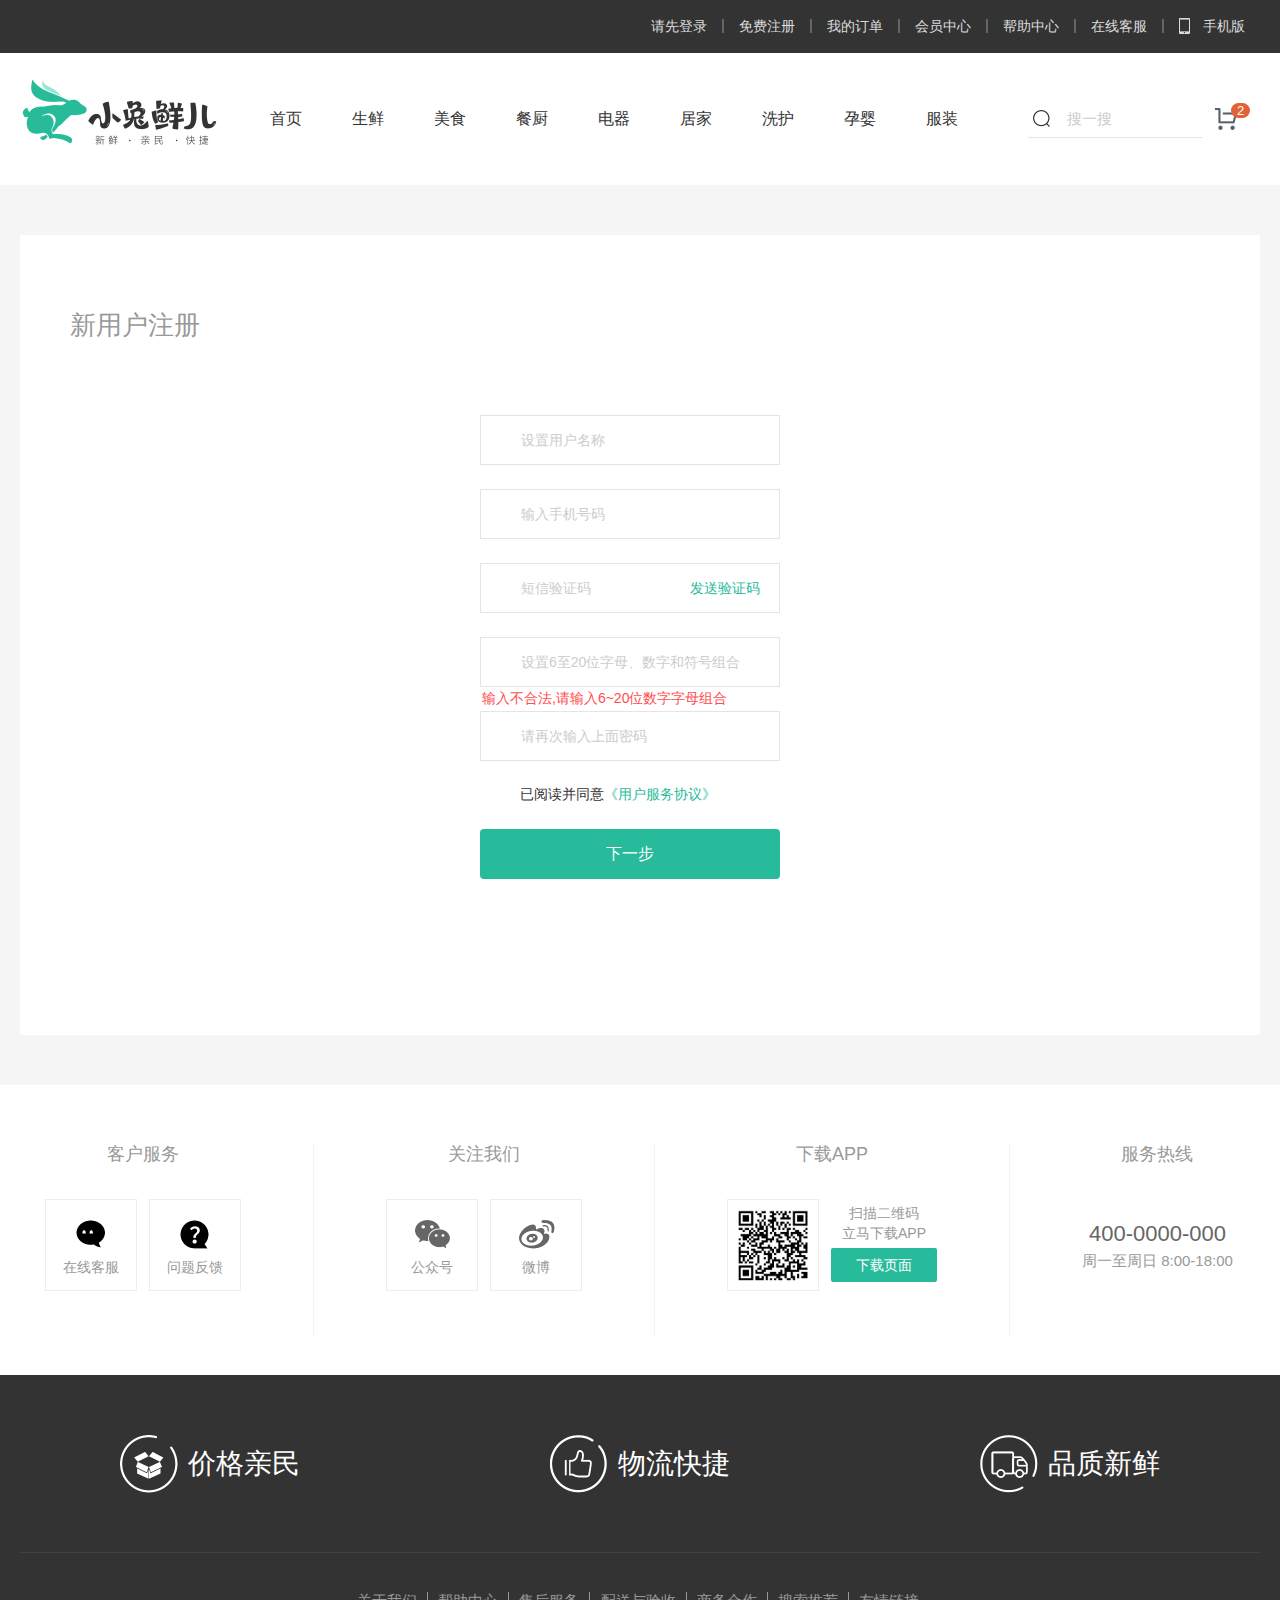
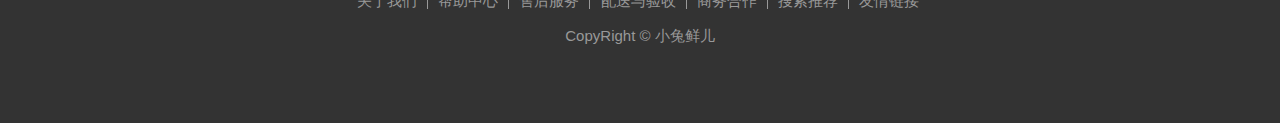
<file: register.html>
<!DOCTYPE html>
<html lang="en">

<head>
  <meta charset="UTF-8">
  <title>小兔鲜儿 - 新鲜 惠民 快捷!</title>
  <meta http-equiv="X-UA-Compatible" content="IE=edge">
  <meta name="renderer" content="webkit">
  <link rel="shortcut icon" href="./favicon.ico">
  <link rel="stylesheet" href="./css/common.css">
  <link rel="stylesheet" href="./css/register.css">
  <link rel="stylesheet" href="https://at.alicdn.com/t/font_2143783_iq6z4ey5vu.css">
</head>

<body>
  <!-- 项部导航 -->
  <div class="xtx_topnav">
    <div class="wrapper">
      <!-- 顶部导航 -->
      <ul class="xtx_navs">
        <li>
          <a href="./login.html">请先登录</a>
        </li>
        <li>
          <a href="./register.html">免费注册</a>
        </li>
        <li>
          <a href="./center-order.html">我的订单</a>
        </li>
        <li>
          <a href="./center.html">会员中心</a>
        </li>
        <li>
          <a href="javascript:;">帮助中心</a>
        </li>
        <li>
          <a href="javascript:;">在线客服</a>
        </li>
        <li>
          <a href="javascript:;">
            <i class="mobile sprites"></i>
            手机版
          </a>
        </li>
      </ul>
    </div>
  </div>
  <!-- 头部 -->
  <div class="xtx_header">
    <div class="wrapper">
      <!-- 网站Logo -->
      <h1 class="xtx_logo"><a href="/">小兔鲜儿</a></h1>
      <!-- 主导航 -->
      <div class="xtx_navs">
        <ul class="clearfix">
          <li>
            <a href="./index.html">首页</a>
          </li>
          <li>
            <a href="./category01.html">生鲜</a>
          </li>
          <li>
            <a href="./category01.html">美食</a>
          </li>
          <li>
            <a href="./category01.html">餐厨</a>
          </li>
          <li>
            <a href="./category01.html">电器</a>
          </li>
          <li>
            <a href="./category01.html">居家</a>
          </li>
          <li>
            <a href="./category01.html">洗护</a>
          </li>
          <li>
            <a href="./category01.html">孕婴</a>
          </li>
          <li>
            <a href="./category01.html">服装</a>
          </li>
        </ul>
      </div>
      <!-- 站内搜索 -->
      <div class="xtx_search clearfix">
        <!-- 购物车 -->
        <a href="./cart-none.html" class="xtx_search_cart sprites">
          <i>2</i>
        </a>
        <!-- 搜索框 -->
        <div class="xtx_search_wrapper">
          <input type="text" placeholder="搜一搜" onclick="location.href='./search.html'">
        </div>
      </div>
    </div>
  </div>
  <div class="xtx-wrapper">
    <div class="container">
      <!-- 卡片 -->
      <div class="xtx-card">
        <h3>新用户注册</h3>
        <form class="xtx-form">
          <div data-prop="username" class="xtx-form-item">
            <span class="iconfont icon-zhanghao"></span>
            <input name="username" type="text" placeholder="设置用户名称">
            <span class="msg"></span>
          </div>
          <div data-prop="phone" class="xtx-form-item">
            <span class="iconfont icon-shouji"></span>
            <input name="phone" type="text" placeholder="输入手机号码  ">
            <span class="msg"></span>
          </div>
          <div data-prop="code" class="xtx-form-item">
            <span class="iconfont icon-zhibiaozhushibiaozhu"></span>
            <input name="code" type="text" placeholder="短信验证码">
            <span class="msg"></span>
            <a class="code" href="javascript:;">发送验证码</a>
          </div>
          <div data-prop="password" class="xtx-form-item">
            <span class="iconfont icon-suo"></span>
            <input name="password" type="password" placeholder="设置6至20位字母、数字和符号组合">
            <span class="msg"></span>
          </div>
          <div data-prop="confirm" class="xtx-form-item">
            <span class="iconfont icon-suo"></span>
            <input name="confirm" type="password" placeholder="请再次输入上面密码">
            <span class="msg"></span>
          </div>
          <div class="xtx-form-item pl50">
            <i class="iconfont icon-queren"></i>
            已阅读并同意<i>《用户服务协议》</i>
          </div>
          <div class="xtx-form-item">
            <button class="submit">下一步</button>
            <!-- <a class="submit" href="javascript:;">下一步</a> -->
          </div>
        </form>
      </div>
    </div>
  </div>
  <!-- 公共底部 -->
  <div class="xtx_footer clearfix">
    <div class="wrapper">
      <!-- 联系我们 -->
      <div class="contact clearfix">
        <dl>
          <dt>客户服务</dt>
          <dd class="chat">在线客服</dd>
          <dd class="feedback">问题反馈</dd>
        </dl>
        <dl>
          <dt>关注我们</dt>
          <dd class="weixin">公众号</dd>
          <dd class="weibo">微博</dd>
        </dl>
        <dl>
          <dt>下载APP</dt>
          <dd class="qrcode">
            <img src="./uploads/qrcode.jpg">
          </dd>
          <dd class="download">
            <span>扫描二维码</span>
            <span>立马下载APP</span>
            <a href="javascript:;">下载页面</a>
          </dd>
        </dl>
        <dl>
          <dt>服务热线</dt>
          <dd class="hotline">
            400-0000-000
            <small>周一至周日 8:00-18:00</small>
          </dd>
        </dl>
      </div>
    </div>
    <!-- 其它 -->
    <div class="extra">
      <div class="wrapper">
        <!-- 口号 -->
        <div class="slogan">
          <a href="javascript:;" class="price">价格亲民</a>
          <a href="javascript:;" class="express">物流快捷</a>
          <a href="javascript:;" class="quality">品质新鲜</a>
        </div>
        <!-- 版权信息 -->
        <div class="copyright">
          <p>
            <a href="javascript:;">关于我们</a>
            <a href="javascript:;">帮助中心</a>
            <a href="javascript:;">售后服务</a>
            <a href="javascript:;">配送与验收</a>
            <a href="javascript:;">商务合作</a>
            <a href="javascript:;">搜索推荐</a>
            <a href="javascript:;">友情链接</a>
          </p>
          <p>CopyRight &copy; 小兔鲜儿</p>
        </div>
      </div>
    </div>
  </div>
  <script>
    const uname = document.querySelector('input[name=username]')
    const phone = document.querySelector('input[name=phone]')
    const code = document.querySelector('input[name=code]')
    const send_code = document.querySelector('.xtx-form-item .code')
    const password = document.querySelector('input[name=password]')
    const confirm = document.querySelector('input[name=confirm]')
    const form = document.querySelector('.xtx-form')


    //reg.test()  正则表达式的方法，用来验证字符串是否符合正则表达式的规则
    //nextElementSibling  获取下一个兄弟元素节点,返回当前节点的下一个兄弟元素节点，如果没有则返回null
    //nextSibling  获取下一个兄弟节点,返回当前节点的下一个兄弟节点，无论它是什么类型的节点（元素节点、文本节点、注释节点等
    uname.addEventListener('change', verifyName)
    function verifyName() {
      const hint = uname.nextElementSibling
      const reg = /^[a-zA-Z0-9-_]{6,10}$/
      if (reg.test(uname.value)) {
        hint.innerHTML = ''
        return true
      }
      else {
        hint.innerHTML = '输入不合法,请输入6~10位数字字母下划线组合'
      }
    }


    phone.addEventListener('change', verifyPhone)
    function verifyPhone() {
      const hint = phone.nextElementSibling
      const reg = /^1(3\d|4[5-9]|5[0-35-9]|6[567]|7[0-8]|8\d|9[0-35-9])\d{8}$/
      if (reg.test(phone.value)) {
        hint.innerHTML = ''
        return true
      }
      else {
        hint.innerHTML = '输入不合法,请输入正确的11位手机号码'
      }
    }

    code.addEventListener('change', verifyCode)
    function verifyCode() {
      const hint = code.nextElementSibling
      const reg = /^\d{6}$/
      if (reg.test(code.value)) {
        hint.innerHTML = ''
        return true
      }
      else {
        hint.innerHTML = '输入不合法,请输入6 位数字'
      }
    }
    //验证码发送 a不在input里面不是父子关系，看html结构，不能用委托
    let flag = true
    send_code.addEventListener('click', function () {
      if (flag) {
        flag = false
        let i = 30
        send_code.innerHTML = `${i}秒后重新获取`
        let timeId = setInterval(function () {
          i--
          i = i < 10 ? '0' + i : i
          send_code.innerHTML = `${i}秒后重新获取`
          if (i == 0) {
            clearInterval(timeId)
            flag = true
            send_code.innerHTML = '重新获取'
          }
        }, 1000)
      }
    })

    password.addEventListener('change', verifyPassword)
    function verifyPassword() {
      const hint = password.nextElementSibling
      const reg = /^[a-zA-Z0-9-_]{6,20}$/
      if (reg.test(password.value)) {
        hint.innerHTML = ''
        return true
      }
      else {
        hint.innerHTML = '输入不合法,请输入6~20位数字字母组合'
      }
    }

    console.log(verifyPassword())

    confirm.addEventListener('change', verifyConfirm)
    function verifyConfirm() {
      const hint = confirm.nextElementSibling
      if (password.value === confirm.value) {
        hint.innerHTML = ''
        return true
      }
      else {
        hint.innerHTML = '两次密码输入不一致'
      }
    }
    //一个函数没有显式地返回值，那么调用这个函数将会得到 undefined
    //使用false而不是undefined可以使代码更加清晰，因为它明确表示了函数的返回值。使用显式的false值会使代码更易于理解和维护
    const icon = document.querySelector('.icon-queren')
    icon.addEventListener('click', function () {
      icon.classList.toggle('icon-queren2')
    })
    form.addEventListener('submit', function (e) {
      if (icon.classList.contains('icon-queren2')) {
        if (!(verifyName() && verifyPhone() && verifyCode() && verifyPassword() && verifyConfirm()))
          e.preventDefault()
      }
      else {
        e.preventDefault
        return alert('请勾选用户协议')
      }
    })
  </script>
</body>

</html>
</file>
<file: css/index.css>
@charset "UTF-8";
/** 分类及焦点图 **/
.xtx_entry {
  height: 500px;
  background-color: #f2f2f2;
  position: relative;
}

.xtx_category {
  width: 250px;
  background-color: rgba(0, 0, 0, 0.8);
  position: absolute;
  z-index: 9;
}

.xtx_category:hover .xtx_category_subset {
  display: block;
}

.xtx_category_super li {
  height: 50px;
  padding: 0 20px 0 40px;
  transition: background-color 0.25s;
  cursor: pointer;
}

.xtx_category_super li:hover,
.xtx_category_super li.active {
  background-color: #27BA9B;
}

.xtx_category_super a {
  color: #fff;
  font-size: 16px;
  line-height: 50px;
}

.xtx_category_super a small {
  font-size: 14px;
}

.xtx_category_super i {
  display: block;
  width: 12px;
  height: 12px;
  margin-top: 20px;
  background-position: -75px -110px;
  float: right;
}

.xtx_category_subset {
  width: 990px;
  height: 100%;
  background-color: rgba(255, 255, 255, 0.9);
  display: none;
  position: absolute;
  top: 0;
  left: 250px;
}

.xtx_banner {
  width: 1240px;
  height: 500px;
  overflow: hidden;
  position: relative;
}

.xtx_banner:hover a {
  opacity: 1;
}

.xtx_banner > a {
  display: block;
  width: 44px;
  height: 44px;
  border-radius: 50%;
  margin-top: -22px;
  opacity: 0;
  transition: opacity 0.5s;
  background-color: rgba(0, 0, 0, 0.1);
  position: absolute;
  top: 50%;
}

.xtx_banner > a.prev {
  left: 270px;
  background-position: 14px -59px;
}

.xtx_banner > a.next {
  right: 20px;
  background-position: -24px -59px;
}

.xtx_banner .indicator {
  width: 990px;
  text-align: center;
  font-size: 0;
  position: absolute;
  left: 250px;
  bottom: 22px;
}

.xtx_banner .indicator span {
  display: inline-block;
  width: 9px;
  height: 9px;
  margin: 0 8px;
  cursor: pointer;
  border-radius: 50%;
  background-color: rgba(255, 255, 255, 0.43);
}

.xtx_banner .indicator span.active {
  background-color: #fff;
}

/** 公共面板 **/
.xtx_panel .xtx_panel_header {
  height: 115px;
  padding: 40px 0;
}

.xtx_panel .xtx_panel_header h3 {
  height: 35px;
  line-height: 35px;
  margin-left: 6px;
  font-size: 32px;
  font-weight: 400;
  color: #333;
  float: left;
}

.xtx_panel .xtx_panel_header small {
  margin-left: 22px;
  font-size: 16px;
  color: #999;
}

.xtx_panel .xtx_panel_header .more {
  line-height: 1;
  margin-top: 14px;
  font-size: 16px;
  color: #999;
  float: right;
}

.xtx_panel .xtx_panel_header .more i {
  display: inline-block;
  width: 16px;
  height: 16px;
  position: relative;
  top: 1px;
  background-position: 8px -106px;
}

.xtx_panel .xtx_panel_header .tabs-bar {
  height: 35px;
  padding-top: 13px;
  font-size: 16px;
  margin-right: 80px;
  float: right;
}

.xtx_panel .xtx_panel_header .tabs-bar a {
  padding: 2px 8px;
  margin-left: 5px;
  border-radius: 2px;
}

.xtx_panel .xtx_panel_header .tabs-bar a:hover,
.xtx_panel .xtx_panel_header .tabs-bar a.active {
  background-color: #27BA9B;
  color: #fff;
}

.xtx_panel .xtx_panel_goods_1 {
  text-align: justify;
  font-size: 0;
}

.xtx_panel .xtx_panel_goods_1:after {
  content: "";
  display: inline-block;
  width: 306px;
  height: 0;
}

.xtx_panel .xtx_panel_goods_1 a {
  display: inline-block;
  width: 306px;
  height: 406px;
  text-align: center;
}

.xtx_panel .xtx_panel_goods_1 img {
  width: 306px;
  height: 306px;
}

.xtx_panel .xtx_panel_goods_2 {
  height: 610px;
}

.xtx_panel .xtx_panel_goods_2 li {
  width: 240px;
  height: 300px;
  padding-top: 10px;
  margin-left: 10px;
  background-color: #fff;
  border: 1px solid #fff;
  overflow: hidden;
  transition: 0.3s;
  position: relative;
  float: left;
}



.xtx_panel .xtx_panel_goods_2 li:hover {
  border-color: #27BA9B;
}

.xtx_panel .xtx_panel_goods_2 li:hover .extra {
  bottom: 0;
}

.xtx_panel .xtx_panel_goods_2 li:first-child {
  height: 610px;
  padding-top: 0;
  margin-left: 0;
  border: 0;
}

.xtx_panel .xtx_panel_goods_2 li:nth-last-child(-n + 4) {
  margin-top: 10px;
}

.xtx_panel .xtx_panel_goods_2 a {
  display: block;
}

.xtx_panel .xtx_panel_goods_2 .img-box {
  width: 240px;
  height: 160px;
  padding: 0 33px;
  text-align: center;
  margin: 0 auto;
  display: table-cell;
  vertical-align: middle;
}

.xtx_panel .xtx_panel_goods_2 .meta {
  height: 130px;
  line-height: 1.3;
  padding: 10px 22px 0;
  font-size: 19px;
  position: relative;
}

.xtx_panel .xtx_panel_goods_2 .name {
  word-break: break-all;
  text-overflow: ellipsis;
  display: -webkit-box;
  -webkit-box-orient: vertical;
  -webkit-line-clamp: 2;
  overflow: hidden;
}

.xtx_panel .xtx_panel_goods_2 .price {
  font-size: 22px;
  color: #CF4444;
  position: absolute;
  bottom: 10px;
}

.xtx_panel .xtx_panel_goods_2 .price small {
  font-size: 17px;
}

.xtx_panel .xtx_panel_goods_2 .extra {
  width: 100%;
  height: 86px;
  padding-top: 10px;
  transition: bottom 0.3s;
  background-color: #27BA9B;
  position: absolute;
  bottom: -86px;
}

.xtx_panel .xtx_panel_goods_2 .extra span {
  display: block;
  width: 124px;
  line-height: 1;
  padding: 9px 0 8px;
  margin: 0 auto;
  text-align: center;
  font-size: 19px;
  color: #fff;
}

.xtx_panel .xtx_panel_goods_2 .extra span:last-child {
  font-size: 13px;
  border-top: 1px solid #fff;
}

.xtx_panel .xtx_panel_goods_2 .label {
  position: absolute;
  left: 0;
  bottom: 266px;
  width: 188px;
  height: 66px;
  text-align: center;
  line-height: 66px;
  color: #fff;
  font-size: 17px;
  border-radius: 0 2px 2px 0;
  background-color: rgba(0, 0, 0, 0.8);
  position: relative;
}

.xtx_panel .xtx_panel_goods_2 .label span:first-child {
  display: block;
  width: 76px;
  background-color: #000;
}

.xtx_panel .xtx_panel_goods_2 .label span:last-child {
  width: 112px;
  line-height: 1.4;
  transform: translate(0, -50%);
  position: absolute;
  left: 76px;
  right: 0;
  top: 50%;
}

/** 新鲜好物 **/
.xtx_goods_new .xtx_panel_goods_1 a {
  background-color: #f0f9f4;
  transition: 0.5s;
  position: relative;
  top: 0;
}

.xtx_goods_new .xtx_panel_goods_1 a:hover {
  box-shadow: 0 3px 8px rgba(0, 0, 0, 0.2);
  top: -3px;
}

.xtx_goods_new .xtx_panel_goods_1 .name {
  display: inline-block;
  width: 100%;
  margin: 12px 0 10px;
  font-size: 22px;
}

.xtx_goods_new .xtx_panel_goods_1 .price {
  font-size: 23px;
  color: #CF4444;
}

.xtx_goods_new .xtx_panel_goods_1 small {
  font-size: 16px;
}

/** 人气推荐 **/
.xtx_goods_popular {
  padding-bottom: 42px;
}

.xtx_goods_popular .xtx_panel_goods_1 a {
  transition: 0.5s;
}

.xtx_goods_popular .xtx_panel_goods_1 a:hover {
  box-shadow: 0 3px 8px rgba(0, 0, 0, 0.2);
  transform: translate(0, -3px);
}

.xtx_goods_popular .xtx_panel_goods_1 .title {
  display: inline-block;
  width: 100%;
  line-height: 1;
  margin: 20px 0 16px;
  font-size: 22px;
}

.xtx_goods_popular .xtx_panel_goods_1 .alt {
  font-size: 18px;
  color: #999;
}

/** 热门品牌 **/
.xtx_goods_brand {
  padding-bottom: 32px;
  background-color: #f5f5f5;
}

.xtx_goods_brand .page-bar {
  float: right;
}

.xtx_goods_brand .page-bar a {
  display: inline-block;
  width: 20px;
  height: 20px;
  line-height: 1;
  margin-top: 10px;
  background-color: #e2e2e2;
}

.xtx_goods_brand .page-bar a:hover,
.xtx_goods_brand .page-bar a.active {
  background-color: #27BA9B;
}

.xtx_goods_brand .page-bar .prev {
  margin-right: 5px;
  background-position: -32px -106px;
  transform: rotate(180deg);
}

.xtx_goods_brand .page-bar .next {
  background-position: -32px -106px;
}

.xtx_goods_brand .xtx_goods {
  height: 305px;
}

.xtx_goods_brand .xtx_goods li {
  float: left;
  font-size: 0;
}

.xtx_goods_brand .xtx_goods a {
  margin-right: 10px;
}

.xtx_goods_brand .xtx_goods a img {
  width: 240px;
  height: 305px;
}

.xtx_goods_brand .xtx_goods a:last-child {
  margin-right: 0;
}

/** 生鲜 **/
.xtx_goods_category {
  padding-bottom: 80px;
}

/** 最新主题 **/
.xtx_goods_topic {
  background-color: #f5f5f5;
  padding-bottom: 52px;
}

.xtx_goods_topic li {
  width: 406px;
  margin-left: 11px;
  transition: 0.5s;
  float: left;
  background: white;
}

.xtx_goods_topic li:hover {
  box-shadow: 0 3px 8px rgba(0, 0, 0, 0.2);
  transform: translate(0, -3px);
}

.xtx_goods_topic li:first-child {
  margin-left: 0;
}

.xtx_goods_topic li a {
  display: block;
  height: 287px;
  position: relative;
}

.xtx_goods_topic .meta {
  width: 100%;
  height: 100%;
  color: #fff;
  background-image: linear-gradient(to top, rgba(0, 0, 0, 0.8), transparent 50%);
  position: absolute;
  bottom: 0;
}

.xtx_goods_topic .meta .title {
  height: 70px;
  padding-left: 16px;
  font-size: 22px;
  position: absolute;
  bottom: 0px;
}

.xtx_goods_topic .meta .title small {
  display: block;
  font-size: 19px;
  color: #999;
}

.xtx_goods_topic .meta .price {
  position: absolute;
  bottom: 25px;
  right: 16px;
  display: block;
  line-height: 1;
  padding: 4px 8px 4px 7px;
  color: #CF4444;
  font-size: 17px;
  background-color: #fff;
  border-radius: 2px;
}

.xtx_goods_topic .meta .price small {
  font-size: 15px;
}

.xtx_goods_topic .social {
  height: 70px;
  line-height: 70px;
  padding: 0 20px;
  font-size: 16px;
}

.xtx_goods_topic .social i {
  display: inline-block;
  width: 15px;
  height: 14px;
  margin-right: 5px;
  position: relative;
  top: 2px;
}

.xtx_goods_topic .social .like,
.xtx_goods_topic .social .liked,
.xtx_goods_topic .social .view {
  float: left;
  margin-right: 25px;
}

.xtx_goods_topic .social .reply {
  float: right;
}

.xtx_goods_topic .social .like i {
  background-position: -120px -110px;
}

.xtx_goods_topic .social .liked i {
  background-position: -240px -110px;
}

.xtx_goods_topic .social .view i {
  background-position: -160px -110px;
}

.xtx_goods_topic .social .reply i {
  width: 17px;
  height: 16px;
  top: 4px;
  background-position: -200px -110px;
}

.xtx-wrapper {
  background: #f5f5f5;
  line-height: 1.4;
}

.xtx-wrapper .container {
  width: 1240px;
  margin: 0 auto;
}

.xtx-wrapper .container .title {
  height: 215px;
  line-height: 215px;
  font-size: 32px;
  text-align: center;
  font-weight: normal;
}

.xtx-bg-title {
  width: 100%;
  height: 180px;
  padding-left: 213px;
  background: no-repeat center / cover;
}

.xtx-bg-title h4 {
  padding-top: 52px;
  font-size: 32px;
  font-weight: bold;
}

.xtx-bg-title p {
  padding-top: 5px;
  font-size: 20px;
}

.xtx-large-product {
  margin-top: 40px;
  display: flex;
  justify-content: space-between;
}

.xtx-large-product .item {
  width: 610px;
  height: 420px;
  background: white;
  position: relative;
}

.xtx-large-product .item img {
  width: 100%;
  height: 320px;
  display: block;
}

.xtx-large-product .item p {
  padding-left: 55px;
}

.xtx-large-product .item p.tit {
  padding-top: 22px;
  font-size: 16px;
}

.xtx-large-product .item p.desc {
  padding-top: 12px;
  color: #999;
  font-size: 14px;
}

.xtx-large-product .item .price {
  position: absolute;
  bottom: 37px;
  right: 33px;
  color: #CF4444;
  font-size: 18px;
}

.xtx-large-product .item .tag {
  width: 170px;
  height: 40px;
  border: 1px solid #fff;
  border-radius: 4px;
  position: absolute;
  top: 17px;
  left: 15px;
  line-height: 40px;
  color: #fff;
  text-align: center;
  font-size: 16px;
}

.xtx-mini-product {
  padding-top: 40px;
  padding-bottom: 20px;
}

.xtx-mini-product ul li {
  width: 232px;
  height: 320px;
  float: left;
  background: white;
  margin-right: 20px;
  text-align: center;
  margin-bottom: 20px;
}

.xtx-mini-product ul li:nth-child(5n) {
  margin-right: 0;
}

.xtx-mini-product ul li img {
  width: 160px;
  height: 160px;
  display: block;
  margin: 22px auto 0;
}

.xtx-mini-product ul li .tit {
  padding-top: 23px;
  font-size: 16px;
}

.xtx-mini-product ul li .desc {
  padding-top: 12px;
  color: #999;
}

.xtx-mini-product ul li .price {
  font-size: 18px;
  color: #CF4444;
  padding-top: 16px;
}

.xtx-simpla-title {
  height: 40px;
  font-size: 28px;
  text-align: center;
}

.xtx-large-brand {
  display: flex;
  justify-content: space-between;
  flex-wrap: wrap;
}

.xtx-large-brand .item {
  width: 610px;
  height: 480px;
  background: white;
  margin-bottom: 40px;
}

.xtx-large-brand .item img {
  width: 100%;
  height: 320px;
  display: block;
}

.xtx-large-brand .item .info {
  padding: 0 35px;
  position: relative;
}

.xtx-large-brand .item .info p.name {
  padding-top: 22px;
  padding-bottom: 12px;
  font-size: 20px;
}

.xtx-large-brand .item .info p.name i {
  width: 36px;
  height: 18px;
  line-height: 18px;
  background: #27BA9B;
  border-radius: 2px;
  color: #fff;
  font-size: 14px;
  display: inline-block;
  text-align: center;
}

.xtx-large-brand .item .info p.desc {
  color: #999;
  font-size: 14px;
  height: 40px;
  line-height: 20px;
  overflow: hidden;
  text-overflow: ellipsis;
  display: -webkit-box;
  -webkit-line-clamp: 2;
  -webkit-box-orient: vertical;
  padding-right: 40px;
}

.xtx-large-brand .item .info .price {
  position: absolute;
  top: 20px;
  right: 35px;
  color: #CF4444;
  font-size: 18px;
}

.xtx-large-brand .item .comment {
  padding: 15px 35px 0;
  line-height: 40px;
  color: #999;
}

.xtx-large-brand .item .comment .line {
  width: 100%;
  height: 1px;
  background: #E4E4E4;
}

.xtx-large-brand .item .comment .red {
  color: #CF4444;
}

.xtx-large-brand .item .comment .mr18 {
  margin-right: 18px;
}
</file>
<file: css/login.css>
.xtx-login-header {
  width: 1170px;
  height: 132px;
  margin: 0 auto;
}

.xtx-login-header .logo {
  width: 200px;
  height: 132px;
  text-indent: -999px;
  background-image: url(../images/logo.png);
  background-size: contain;
  background-position: center;
  background-repeat: no-repeat;
  float: left;
}

.xtx-login-header .home {
  float: right;
  margin-top: 82px;
  font-size: 16px;
  padding-right: 24px;
  background: url(../images/login-enter.png) no-repeat right;
}

.xtx-login-main {
  height: 488px;
  background: url(../images/login-bg.png) no-repeat center/cover;
}

.xtx-login-main .wrapper {
  width: 1170px;
  height: 100%;
  margin: 0 auto;
  position: relative;
}

.xtx-login-main .wrapper .box {
  width: 380px;
  box-shadow: 0px 0px 25px 0px rgba(3, 3, 3, 0.14);
  position: absolute;
  top: 60px;
  right: 100px;
  background: #fff;
  padding: 20px 40px;
}

.xtx-login-main .wrapper .box .tab-nav {
  display: flex;
  justify-content: space-between;
  position: relative;
}

.xtx-login-main .wrapper .box .tab-nav::before {
  content: "";
  position: absolute;
  left: 50%;
  top: 8px;
  width: 1px;
  height: 20px;
  background: #ededed;
}

.xtx-login-main .wrapper .box .tab-nav a {
  font-size: 18px;
  height: 35px;
  line-height: 35px;
}

.xtx-login-main .wrapper .box .tab-nav a.active {
  border-bottom: 2px solid #17bb9b;
}

.xtx-login-main .wrapper .box .tab-pane .code {
  display: block;
  margin: 44px auto;
}

.xtx-login-main .wrapper .box .tab-pane .link {
  text-align: right;
  padding-top: 12px;
}

.xtx-login-main .wrapper .box .tab-pane .link a {
  color: #17bb9b;
}

.xtx-login-main .wrapper .box .tab-pane .input {
  border: 1px solid #17bb9b;
  width: 100%;
  height: 36px;
  margin-top: 17px;
  display: flex;
  background: #CFCDCD;
}

.xtx-login-main .wrapper .box .tab-pane .input .iconfont {
  color: #fff;
  width: 34px;
  height: 34px;
  text-align: center;
  line-height: 34px;
  font-size: 20px;
}

.xtx-login-main .wrapper .box .tab-pane .input input {
  flex: 1;
  padding-left: 15px;
  background: #fff;
}

.xtx-login-main .wrapper .box .tab-pane .input input::placeholder {
  color: #B3B3B3 !important;
}

.xtx-login-main .wrapper .box .tab-pane .agree {
  color: #B3B3B3;
  padding: 17px 0;
}

.xtx-login-main .wrapper .box .tab-pane .agree a {
  color: #0673B1;
}

.xtx-login-main .wrapper .box .tab-pane .agree > label input {
  /* display: none; */
}

.xtx-login-main .wrapper .box .tab-pane .agree > label input:checked + span {
  color: #17bb9b;
}

.xtx-login-main .wrapper .box .tab-pane .button {
  margin-bottom: 15px;
}

.xtx-login-main .wrapper .box .tab-pane .button .dl {
  width: 100%;
  height: 40px;
  line-height: 40px;
  text-align: center;
  background: #17bb9b;
  color: #fff;
  display: block;
  font-size: 16px;
  margin-bottom: 17px;
}

.xtx-login-footer .copyright {
  height: 115px;
  padding-top: 40px;
  text-align: center;
  color: #999;
  font-size: 15px;
}

.xtx-login-footer .copyright p {
  line-height: 1;
  margin-bottom: 20px;
}

.xtx-login-footer .copyright a {
  color: #999;
  line-height: 1;
  padding: 0 10px 0 6px;
  border-right: 1px solid #999;
}

.xtx-login-footer .copyright a:last-child {
  border-right: none;
}
</file>
<file: css/register.css>
.xtx-wrapper {
  background: #f5f5f5;
  line-height: 1.4;
}

.xtx-wrapper .container {
  width: 1240px;
  margin: 0 auto;
  padding: 50px 0;
}

.xtx-card {
  width: 100%;
  height: 800px;
  background: #fff;
}

.xtx-card h3 {
  font-size: 26px;
  font-weight: normal;
  color: #999999;
  padding-left: 50px;
  height: 180px;
  line-height: 180px;
}

.xtx-form {
  padding-left: 460px;
}

.xtx-form .xtx-form-item {
  position: relative;
  padding-bottom: 24px;
}

.xtx-form .xtx-form-item .msg {
  color: #ff4d4f;
  position: absolute;
  left: 2px;
  bottom: 2px;
}


.xtx-form .xtx-form-item.pl50 {
  padding-left: 40px;
  cursor: pointer;
}

.xtx-form .xtx-form-item span.iconfont {
  position: absolute;
  left: 15px;
  top: 13px;
  color: #666;
  font-size: 18px;
}

.xtx-form .xtx-form-item i {
  color: #27BA9B;
  font-size: 14px;
}

.xtx-form .xtx-form-item input {
  width: 300px;
  height: 50px;
  border: 1px solid #e4e4e4;
  padding-left: 40px;
}

.xtx-form .xtx-form-item.error input {
  border-color: #ff4d4f;
}

.xtx-form .xtx-form-item input::placeholder {
  color: #cccccc !important;
}

.xtx-form .xtx-form-item .submit {
  width: 300px;
  height: 50px;
  background: #27BA9B;
  border-radius: 4px;
  display: block;
  font-size: 16px;
  color: #fff;
  text-align: center;
  line-height: 50px;
  cursor: pointer;
}

.xtx-form .xtx-form-item .code {
  position: absolute;
  left: 170px;
  top: 16px;
  width: 110px;
  color: #27BA9B;
  text-align: right;
}

.xtx-form .xtx-form-item .code.ing {
  color: #cccccc;
}

.xtx-steps {
  display: flex;
  justify-content: space-between;
  width: 720px;
  height: 96px;
  margin: 0 auto;
}

.xtx-steps .item {
  position: relative;
  width: 48px;
  height: 48px;
}

.xtx-steps .item .text {
  text-align: center;
  width: 120px;
  position: absolute;
  left: 50%;
  transform: translateX(-50%);
  top: 63px;
  color: #999;
}

.xtx-steps .item .step {
  border: 2px solid #e4e4e4;
  color: #ccc;
  background: #fff;
  border-radius: 50%;
  line-height: 46px;
  text-align: center;
  font-size: 28px;
  z-index: 999;
  display: block;
  position: relative;
}

.xtx-steps .item::after, .xtx-steps .item::before {
  content: "";
  position: absolute;
  top: 23px;
  left: 24px;
  height: 2px;
  background: #e4e4e4;
  width: 120px;
}

.xtx-steps .item::after {
  transform: translateX(-100%);
}

.xtx-steps .item:first-child::after {
  display: none;
}

.xtx-steps .item:last-child::before {
  display: none;
}

.xtx-steps .item.active .text {
  color: #27BA9B;
}

.xtx-steps .item.active .step {
  background: #27BA9B;
  color: #fff;
  border-color: #27BA9B;
}

.xtx-steps .item.active::after, .xtx-steps .item.active::before {
  content: "";
  background: #27BA9B;
}

.xtx-form-label {
  padding-left: 360px;
  margin-top: 80px;
}

.xtx-form-label .xtx-form-item {
  position: relative;
  padding-bottom: 24px;
  display: flex;
}

.xtx-form-label .xtx-form-item label {
  width: 100px;
  padding-right: 15px;
  text-align: right;
  font-size: 16px;
  height: 50px;
  line-height: 50px;
  color: #999;
}

.xtx-form-label .xtx-form-item input {
  width: 300px;
  height: 50px;
  border: 1px solid #e4e4e4;
  padding-left: 10px;
}

.xtx-form-label .xtx-form-item input::placeholder {
  color: #cccccc !important;
}

.xtx-form-label .xtx-form-item input:read-only {
  background: #f5f5f5;
  color: #999;
}

.xtx-form-label .xtx-form-item .submit {
  width: 300px;
  height: 50px;
  background: #27BA9B;
  border-radius: 4px;
  display: block;
  font-size: 16px;
  color: #fff;
  text-align: center;
  line-height: 50px;
}

.xtx-form-label .xtx-form-item .captcha {
  line-height: 50px;
  height: 50px;
}

.xtx-form-label .xtx-form-item .captcha img {
  width: 134px;
  height: 50px;
}

.xtx-form-label .xtx-form-item .captcha a {
  color: #27BA9B;
}

.xtx-form-label .xtx-form-item .code {
  position: absolute;
  left: 310px;
  top: 16px;
  color: #27BA9B;
}

.xtx-form-label .xtx-form-item .code.ing {
  color: #cccccc;
}

.xtx-success-box {
  padding-top: 250px;
  text-align: center;
  color: #999999;
}

.xtx-success-box .iconfont {
  font-size: 80px;
  color: #1DC779;
}

.xtx-success-box .tit {
  font-size: 20px;
  padding: 20px 0;
}

.xtx-success-box .desc {
  font-size: 16px;
  padding-bottom: 20px;
}

.xtx-success-box .btn {
  width: 300px;
  height: 50px;
  background: #27BA9B;
  border-radius: 4px;
  display: block;
  font-size: 16px;
  color: #fff;
  text-align: center;
  line-height: 50px;
  margin: 0 auto;
}
</file>
<file: css/common.css>
@charset "UTF-8";
/*! normalize.css v8.0.1 | MIT License | github.com/necolas/normalize.css */
/* Document
   ========================================================================== */
/**
 * 1. Correct the line height in all browsers.
 * 2. Prevent adjustments of font size after orientation changes in iOS.
 */
html {
  line-height: 1.15;
  /* 1 */
  -webkit-text-size-adjust: 100%;
  /* 2 */
}

/* Sections
   ========================================================================== */
/**
 * Remove the margin in all browsers.
 */
body {
  margin: 0;
}

/**
 * Render the `main` element consistently in IE.
 */
main {
  display: block;
}

/**
 * Correct the font size and margin on `h1` elements within `section` and
 * `article` contexts in Chrome, Firefox, and Safari.
 */
h1 {
  font-size: 2em;
  margin: 0.67em 0;
}

/* Grouping content
   ========================================================================== */
/**
 * 1. Add the correct box sizing in Firefox.
 * 2. Show the overflow in Edge and IE.
 */
hr {
  box-sizing: content-box;
  /* 1 */
  height: 0;
  /* 1 */
  overflow: visible;
  /* 2 */
}

/**
 * 1. Correct the inheritance and scaling of font size in all browsers.
 * 2. Correct the odd `em` font sizing in all browsers.
 */
pre {
  font-family: monospace, monospace;
  /* 1 */
  font-size: 1em;
  /* 2 */
}

/* Text-level semantics
   ========================================================================== */
/**
 * Remove the gray background on active links in IE 10.
 */
a {
  background-color: transparent;
}

/**
 * 1. Remove the bottom border in Chrome 57-
 * 2. Add the correct text decoration in Chrome, Edge, IE, Opera, and Safari.
 */
abbr[title] {
  border-bottom: none;
  /* 1 */
  text-decoration: underline;
  /* 2 */
  text-decoration: underline dotted;
  /* 2 */
}

/**
 * Add the correct font weight in Chrome, Edge, and Safari.
 */
b,
strong {
  font-weight: bolder;
}

/**
 * 1. Correct the inheritance and scaling of font size in all browsers.
 * 2. Correct the odd `em` font sizing in all browsers.
 */
code,
kbd,
samp {
  font-family: monospace, monospace;
  /* 1 */
  font-size: 1em;
  /* 2 */
}

/**
 * Add the correct font size in all browsers.
 */
small {
  font-size: 80%;
}

/**
 * Prevent `sub` and `sup` elements from affecting the line height in
 * all browsers.
 */
sub,
sup {
  font-size: 75%;
  line-height: 0;
  position: relative;
  vertical-align: baseline;
}

sub {
  bottom: -0.25em;
}

sup {
  top: -0.5em;
}

/* Embedded content
   ========================================================================== */
/**
 * Remove the border on images inside links in IE 10.
 */
img {
  border-style: none;
}

/* Forms
   ========================================================================== */
/**
 * 1. Change the font styles in all browsers.
 * 2. Remove the margin in Firefox and Safari.
 */
button,
input,
optgroup,
select,
textarea {
  font-family: inherit;
  /* 1 */
  font-size: 100%;
  /* 1 */
  line-height: 1.15;
  /* 1 */
  margin: 0;
  /* 2 */
}

/**
 * Show the overflow in IE.
 * 1. Show the overflow in Edge.
 */
button,
input {
  /* 1 */
  overflow: visible;
}

/**
 * Remove the inheritance of text transform in Edge, Firefox, and IE.
 * 1. Remove the inheritance of text transform in Firefox.
 */
button,
select {
  /* 1 */
  text-transform: none;
}

/**
 * Correct the inability to style clickable types in iOS and Safari.
 */
button,
[type="button"],
[type="reset"],
[type="submit"] {
  -webkit-appearance: button;
}

/**
 * Remove the inner border and padding in Firefox.
 */
button::-moz-focus-inner,
[type="button"]::-moz-focus-inner,
[type="reset"]::-moz-focus-inner,
[type="submit"]::-moz-focus-inner {
  border-style: none;
  padding: 0;
}

/**
 * Restore the focus styles unset by the previous rule.
 */
button:-moz-focusring,
[type="button"]:-moz-focusring,
[type="reset"]:-moz-focusring,
[type="submit"]:-moz-focusring {
  outline: 1px dotted ButtonText;
}

/**
 * Correct the padding in Firefox.
 */
fieldset {
  padding: 0.35em 0.75em 0.625em;
}

/**
 * 1. Correct the text wrapping in Edge and IE.
 * 2. Correct the color inheritance from `fieldset` elements in IE.
 * 3. Remove the padding so developers are not caught out when they zero out
 *    `fieldset` elements in all browsers.
 */
legend {
  box-sizing: border-box;
  /* 1 */
  color: inherit;
  /* 2 */
  display: table;
  /* 1 */
  max-width: 100%;
  /* 1 */
  padding: 0;
  /* 3 */
  white-space: normal;
  /* 1 */
}

/**
 * Add the correct vertical alignment in Chrome, Firefox, and Opera.
 */
progress {
  vertical-align: baseline;
}

/**
 * Remove the default vertical scrollbar in IE 10+.
 */
textarea {
  overflow: auto;
}

/**
 * 1. Add the correct box sizing in IE 10.
 * 2. Remove the padding in IE 10.
 */
[type="checkbox"],
[type="radio"] {
  box-sizing: border-box;
  /* 1 */
  padding: 0;
  /* 2 */
}

/**
 * Correct the cursor style of increment and decrement buttons in Chrome.
 */
[type="number"]::-webkit-inner-spin-button,
[type="number"]::-webkit-outer-spin-button {
  height: auto;
}

/**
 * 1. Correct the odd appearance in Chrome and Safari.
 * 2. Correct the outline style in Safari.
 */
[type="search"] {
  -webkit-appearance: textfield;
  /* 1 */
  outline-offset: -2px;
  /* 2 */
}

/**
 * Remove the inner padding in Chrome and Safari on macOS.
 */
[type="search"]::-webkit-search-decoration {
  -webkit-appearance: none;
}

/**
 * 1. Correct the inability to style clickable types in iOS and Safari.
 * 2. Change font properties to `inherit` in Safari.
 */
::-webkit-file-upload-button {
  -webkit-appearance: button;
  /* 1 */
  font: inherit;
  /* 2 */
}

/* Interactive
   ========================================================================== */
/*
 * Add the correct display in Edge, IE 10+, and Firefox.
 */
details {
  display: block;
}

/*
 * Add the correct display in all browsers.
 */
summary {
  display: list-item;
}

/* Misc
   ========================================================================== */
/**
 * Add the correct display in IE 10+.
 */
template {
  display: none;
}

/**
 * Add the correct display in IE 10.
 */
[hidden] {
  display: none;
}

* {
  box-sizing: border-box;
}

body {
  color: #333;
  font: 14px/1.4 "Helvetica Neue", Helvetica, Arial, "Microsoft Yahei", "Hiragino Sans GB", "Heiti SC", "WenQuanYi Micro Hei", sans-serif;
}

ul, h1, h3, h4, p, dl, dd {
  padding: 0;
  margin: 0;
}

a {
  text-decoration: none;
  color: #333;
}

i {
  font-style: normal;
}

input {
  outline: none;
  padding: 0;
  border: none;
}

img {
  max-width: 100%;
  max-height: 100%;
  vertical-align: middle;
}

ul {
  list-style: none;
}

.clearfix:before,
.clearfix:after {
  content: " ";
  display: table;
}

.clearfix:after {
  clear: both;
}

.clearfix {
  *zoom: 1;
}

.wrapper {
  width: 1240px;
  margin: 0 auto;
}

.sprites {
  background-image: url(../images/sprites.png);
  background-size: 400px 400px;
  background-repeat: no-repeat;
}

.fl {
  float: left;
}

.fr {
  float: right;
}

.tc {
  text-align: center;
}

.green {
  color: #27BA9B;
}

.red {
  color: #CF4444;
}

.mb10 {
  margin-bottom: 10px;
}

.fz20 {
  font-size: 20px;
}

.fz18 {
  font-size: 18px;
}

.fz16 {
  font-size: 16px;
}

.xtx-bread {
  padding: 10px 0 25px 25px;
}

.xtx-bread a {
  color: #999;
  padding-right: 5px;
}

.xtx-bread a:hover {
  color: #27BA9B;
}

.xtx-common-btn {
  width: 180px;
  height: 50px;
  border-radius: 4px;
  text-align: center;
  line-height: 48px;
  font-size: 16px;
  color: #FFFFFF;
  display: inline-block;
}

.xtx-common-btn[type="primary"] {
  background: #27BA9B;
}

.xtx-common-btn[type="info"] {
  background: #CCCCCC;
}

.xtx-check {
  color: #999;
  line-height: 30px;
  cursor: pointer;
}

.xtx-check i {
  vertical-align: middle;
}

.xtx-check i.icon-yixuanze {
  color: #27BA9B;
  display: none;
}

.xtx-check i.icon-weixuanze {
  color: #999;
}

.xtx-check span {
  vertical-align: middle;
}

.xtx-check input {
  display: none;
}

.xtx-check input:checked ~ span {
  color: #27BA9B;
}

.xtx-check input:checked ~ i.icon-yixuanze {
  display: inline-block;
}

.xtx-check input:checked ~ i.icon-weixuanze {
  display: none;
}

/** 顶部导航 **/
.xtx_topnav {
  background-color: #333;
}

.xtx_topnav .xtx_navs {
  height: 53px;
  text-align: right;
  line-height: 53px;
  font-size: 0;
}

.xtx_topnav .xtx_navs li {
  display: inline-block;
  font-size: 14px;
}

.xtx_topnav .xtx_navs li:last-child a {
  border-right: none;
}


.xtx_topnav .xtx_navs .mobile {
  display: inline-block;
  width: 20px;
  height: 16px;
  position: relative;
  top: 3px;
  background-position: -160px -70px;
}

.xtx_topnav .xtx_navs a {
  display: inline-block;
  line-height: 1;
  padding: 0 15px;
  border-right: 2px solid #666666;
  color: #dcdcdc;
}

.xtx_topnav .xtx_navs a:hover {
  color: #27BA9B;
}

/** 主导航及Logo **/
.xtx_header .wrapper {
  display: flex;
  align-items: center;
}

.xtx_header .xtx_logo {
  width: 200px;
  height: 132px;
  text-indent: -999px;
  background-image: url(../images/logo.png);
  background-size: contain;
  background-repeat: no-repeat;
  background-position-x: center;
  background-position-y: 20px;
}

.xtx_header .xtx_navs {
  padding-left: 50px;
}

.xtx_header .xtx_navs li {
  line-height: 1;
  font-size: 16px;
  margin-right: 50px;
  position: relative;
  float: left;
}

.xtx_header .xtx_navs li:after {
  content: '';
  display: none;
  width: 30px;
  height: 2px;
  background-color: #27BA9B;
  position: absolute;
  left: 1px;
  bottom: -7px;
}

.xtx_header .xtx_navs li:hover a, .xtx_header .xtx_navs li.active a {
  color: #27BA9B;
}

.xtx_header .xtx_navs li:hover:after, .xtx_header .xtx_navs li.active:after {
  display: block;
}

.xtx_header .xtx_search {
  height: 38px;
  padding-left: 20px;
}

.xtx_header .xtx_search_wrapper {
  width: 175px;
  height: 38px;
  padding-left: 39px;
  border-bottom: 1px solid #e7e7e7;
  position: relative;
  float: right;
}

.xtx_header .xtx_search_wrapper:before {
  content: '';
  display: block;
  width: 17px;
  height: 17px;
  position: absolute;
  left: 5px;
  top: 10px;
  background-image: url(../images/sprites.png);
  background-size: 400px 400px;
  background-position: -80px -70px;
}

.xtx_header .xtx_search_wrapper input {
  width: 100%;
  height: 100%;
  font-size: 15px;
  color: #999;
}

.xtx_header .xtx_search_wrapper input::-webkit-input-placeholder {
  color: #ccc;
}

.xtx_header .xtx_search_cart {
  display: block;
  width: 22px;
  height: 22px;
  position: relative;
  margin: 8px 12px 0 12px;
  float: right;
  background-position: -120px -70px;
}

.xtx_header .xtx_search_cart i {
  position: absolute;
  top: -5px;
  left: 16px;
  line-height: 1;
  padding: 1px 6px;
  font-style: normal;
  font-size: 13px;
  background-color: #E26237;
  border-radius: 15px;
  color: #fff;
}

/** 公共底部 **/
.xtx_footer .contact {
  padding: 60px 0 40px 25px;
}

.xtx_footer .contact dl {
  height: 190px;
  text-align: center;
  padding: 0 72px;
  border-right: 1px solid #f2f2f2;
  color: #999;
  float: left;
}

.xtx_footer .contact dl:first-child {
  padding-left: 0;
}

.xtx_footer .contact dl:last-child {
  border-right: none;
  padding-right: 0;
}

.xtx_footer .contact dt {
  line-height: 1;
  font-size: 18px;
}

.xtx_footer .contact dd {
  margin: 36px 12px 0 0;
  float: left;
}

.xtx_footer .contact dd:last-child {
  margin-right: 0;
}

.xtx_footer .contact .chat, .xtx_footer .contact .feedback, .xtx_footer .contact .weixin, .xtx_footer .contact .weibo {
  width: 92px;
  height: 92px;
  padding-top: 20px;
  border: 1px solid #ededed;
}

.xtx_footer .contact .chat:before, .xtx_footer .contact .feedback:before, .xtx_footer .contact .weixin:before, .xtx_footer .contact .weibo:before {
  content: '';
  display: block;
  width: 40px;
  height: 30px;
  margin: 0 auto 8px;
  background-image: url(../images/sprites.png);
  background-size: 400px 400px;
}

.xtx_footer .contact .chat:before {
  background-position: -245px -70px;
}

.xtx_footer .contact .chat:hover:before {
  background-position: -200px -70px;
}

.xtx_footer .contact .feedback:before {
  background-position: -345px -70px;
}

.xtx_footer .contact .feedback:hover:before {
  background-position: -295px -70px;
}

.xtx_footer .contact .weixin:before {
  background-position: -247px -15px;
}

.xtx_footer .contact .weixin:hover:before {
  background-position: -202px -15px;
}

.xtx_footer .contact .weibo:before {
  background-position: -347px -15px;
}

.xtx_footer .contact .weibo:hover:before {
  background-position: -297px -15px;
}

.xtx_footer .contact .qrcode {
  width: 92px;
  height: 92px;
  padding: 7px;
  border: 1px solid #ededed;
}

.xtx_footer .contact .download {
  padding-top: 5px;
  font-size: 14px;
}

.xtx_footer .contact .download span {
  display: block;
}

.xtx_footer .contact .download a {
  display: block;
  line-height: 1;
  padding: 10px 25px;
  margin-top: 5px;
  color: #fff;
  border-radius: 2px;
  background-color: #27BA9B;
}

.xtx_footer .contact .hotline {
  padding-top: 20px;
  font-size: 22px;
  color: #666;
}

.xtx_footer .contact .hotline small {
  display: block;
  font-size: 15px;
  color: #999;
}

.xtx_footer .extra {
  background-color: #333;
}

.xtx_footer .slogan {
  height: 178px;
  line-height: 58px;
  padding: 60px 100px;
  border-bottom: 1px solid #434343;
  text-align: justify;
}

.xtx_footer .slogan:after {
  content: '';
  display: inline-block;
  width: 100%;
  height: 0;
}

.xtx_footer .slogan a {
  display: inline-block;
  height: 58px;
  line-height: 58px;
  color: #fff;
  font-size: 28px;
}

.xtx_footer .slogan a:before {
  content: '';
  width: 58px;
  height: 58px;
  margin-right: 10px;
  float: left;
  background-image: url(../images/sprites.png);
  background-size: 400px 400px;
}

.xtx_footer .slogan .price:before {
  background-position: 0 0;
}

.xtx_footer .slogan .express:before {
  background-position: -65px 0;
}

.xtx_footer .slogan .quality:before {
  background-position: -130px 0;
}

.xtx_footer .copyright {
  height: 170px;
  padding-top: 40px;
  text-align: center;
  color: #999;
  font-size: 15px;
}

.xtx_footer .copyright p {
  line-height: 1;
  margin-bottom: 20px;
}

.xtx_footer .copyright a {
  color: #999;
  line-height: 1;
  padding: 0 10px 0 6px;
  border-right: 1px solid #999;
}

.xtx_footer .copyright a:last-child {
  border-right: none;
}

button {
  border: none;
  padding: 0;
}
</file>
